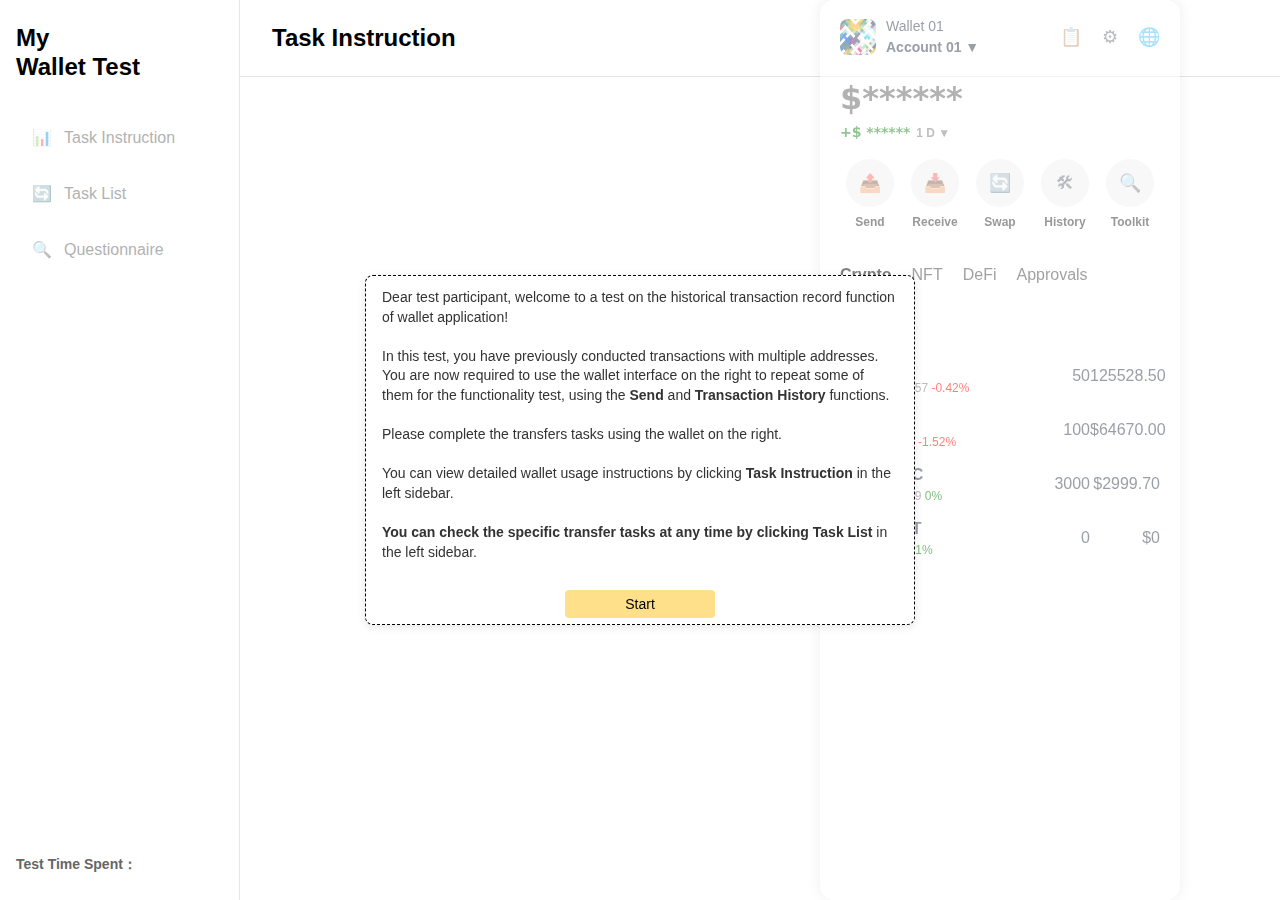
<file: index.html>
<!DOCTYPE html>
<html lang="en">
<head>
    <meta charset="UTF-8"/>
    <link rel="icon" type="image/svg+xml" href="/vite.svg"/>
    <meta name="viewport" content="width=device-width, initial-scale=1.0"/>
    <title>MetaMask Portfolio</title>
    <link rel="stylesheet" href="./src/style.css"/>
</head>
<body>
<div class="app">
    <!-- Sidebar -->
    <div class="sidebar">
        <div class="logo">
            <h1>My<br>Wallet Test</h1>
        </div>
        <nav class="nav-menu">
            <a href="#" class="nav-item" id="intro" onclick="showTaskIntro()">
                <span class="icon">📊</span>
                Task Instruction
            </a>
            <a href="#" class="nav-item" id="list" onclick="showTaskDetail()">
                <span class="icon">🔄</span>
                Task List
            </a>
            <a href="#" class="nav-item" id="questionnaire" onclick="showQuestionnaire()">
                <span class="icon">🔍</span>
                Questionnaire
            </a>
        </nav>
        <div class="terms">
            <a href="#" id="task_time">Test Time Spent：</a>
        </div>
    </div>

    <!-- Main Content -->
    <div class="main-content">
        <!-- Header -->
        <header class="header">
            <h1 id="totalpage_title">Task Instruction</h1>
        </header>

        <!-- Content -->
        <main class="content">
            <!-- task intro -->
            <div class="portfolio-section hidden" id="task_intro">

                <div class="portfolio-title">
                    <h2> Dear test participant, welcome! We are conducting a test on the historical transaction record
                        function
                        of wallet application.<br><br>
                        This test consists of <strong>10 transfer tasks</strong> and <strong>a post-test
                            questionnaire</strong>, and it will take approximately 25 minutes to complete.<br><br>
                        In this test, you have previously conducted transactions with multiple addresses. You are now
                        required to repeat some of them on the wallet page as part of the functionality test.
                        Please use the wallet interface on the right to complete the transfers. <strong>The specific
                            transfer tasks can be viewed at any time by clicking "Task List" in the left
                            sidebar.</strong><br><br>
                        The wallet interface on the right provides two functions: <strong>Send</strong><img
                                src="send-logo.png" alt="Send Icon"
                                style="width:32px; height:32px; margin-left:0px; vertical-align:middle;border-radius: 50%;">and
                        <strong>Transaction
                            History</strong><img src="history-logo.png" alt="Send Icon"
                                                 style="width:32px; height:32px; margin-left:0px; vertical-align:middle;border-radius: 50%;">.
                        Their usage as following video:<br>
                        <video width="470" height="260" controls style="margin-top:16px; border-radius:8px;">
                            <source src="intro_vedio.mp4" type="video/mp4">
                            Your browser does not support the video tag.
                        </video>
                        <br>
                        By clicking the <strong>Transaction History</strong> button, you can view the historical
                        transactions related to the tasks. You may click on any record to see detailed information. In
                        the detail window, <strong>clicking on an address</strong> allows you to easily
                        <strong>copy</strong> it.<br><br>
                        By clicking the <strong>Send</strong> button, you can input the recipient address, token type,
                        and amount required by the task, and then complete the task by clicking the
                        <strong>Confirm</strong> button on the transaction request page that appears.<br><br>
                        (Note: All account addresses and transaction records used in this test are fictional and only
                        for functionality testing purposes. Other wallet features are still under development.)
                    </h2>
                </div>
            </div>


            <div class="portfolio-section hidden" id="task_list">
                <div class="portfolio-title"><h2> There are 10 tasks in this test. Please complete them in order on the
                    wallet page on the right.</h2></div>
                <!-- Action Buttons -->
                <div class="task-grid">
                    <div class="task-btn" id="task1" onclick="showTask(1)">Task 1</div>
                    <div class="arrow">→</div>
                    <div class="task-btn" id="task2" onclick="showTask(2)">Task 2</div>
                    <div class="arrow">→</div>
                    <div class="task-btn" id="task3" onclick="showTask(3)">Task 3</div>

                    <!-- Row 2 (only last arrow) -->
                    <div></div>
                    <div></div>
                    <div></div>
                    <div></div>
                    <div class="arrow down">↓</div> <!-- only under 任务三 -->

                    <div class="task-btn" id="task6" onclick="showTask(5)">Task 5</div>
                    <div class="arrow">→</div>
                    <div class="task-btn" id="task5" onclick="showTask(6)">Task 6</div>
                    <div class="arrow">←</div>
                    <div class="task-btn" id="task4" onclick="showTask(4)">Task 4</div>

                    <div class="arrow down">↓</div>
                    <div></div>
                    <div></div>
                    <div></div>
                    <div></div>

                    <div class="task-btn" id="task7" onclick="showTask(7)">Task 7</div>
                    <div class="arrow">→</div>
                    <div class="task-btn" id="task8" onclick="showTask(8)">Task 8</div>
                    <div class="arrow">→</div>
                    <div class="task-btn" id="task9" onclick="showTask(9)">Task 9</div>

                    <div></div>
                    <div></div>
                    <div></div>
                    <div></div>
                    <div class="arrow down">↓</div>

                    <div></div>
                    <div></div>
                    <div></div>
                    <div></div>
                    <div class="task-btn" id="task10" onclick="showTask(9)">Task 10</div>
                </div>
            </div>

            <!-- task question -->
            <div class="portfolio-section hidden" id="task_question">
                <div class="portfolio-title">
                    <h2>Questionnaire  <br>(Tips: After submit the questionnaire, please send question4.txt download to your
                        local to our email: dz20330035@smail.nju.edu.cn )<br><br></h2>
                </div>

                <div class="questionnaire">
                    <div class="question" id="question1">
                        <label>1. Please input your Prolific ID?</label>
                        <textarea id="q1" rows="2" placeholder="Please enter your Prolific ID..."
                                  style="width: 100%; resize: vertical;"></textarea>
                    </div>

                    <label>2. How confident are you about sending all transaction to the correct address? (1 - Not confident at all, 5 - Very confident)</label>
                    <div class="radio-group">
                        <p class="radio-option"><input type="radio" name="q2" value="1"> 1</p>
                        <p class="radio-option"><input type="radio" name="q2" value="2"> 2</p>
                        <p class="radio-option"><input type="radio" name="q2" value="3"> 3</p>
                        <p class="radio-option"><input type="radio" name="q2" value="4"> 4</p>
                        <p class="radio-option"><input type="radio" name="q2" value="5"> 5</p>
                    </div>

                    <div class="question" id="question3">
                        <label>3. Which tasks did you find difficult?</label>
                        <textarea id="q3" rows="4" placeholder="Please enter your response..."
                                  style="width: 100%; resize: vertical;"></textarea>
                    </div>

                    <!-- 第4题 -->
                    <div class="question" id="question4">
                        <label>4. Did you notice any suspicious transactions in the transaction history during the test?</label>
                        <p><input type="radio" name="q4" value="yes"> Yes</p>
                        <p><input type="radio" name="q4" value="no"> No</p>
                    </div>

                    <!-- 第5题（默认隐藏） -->
                    <div class="question hidden" id="question5">
                        <label>5. Suspicious aspects in suspicious transactions:</label>
                        <div class="radio-group">
                            <p class="radio-option"><input type="checkbox" name="q5[]" value="1"> Incorrect address</p>
                            <p class="radio-option"><input type="checkbox" name="q5[]" value="2"> Incorrect token type</p>
                            <p class="radio-option"><input type="checkbox" name="q5[]" value="3"> Incorrect transfer direction</p>
                            <p class="radio-option"><input type="checkbox" name="q5[]" value="4"> Incorrect transfer amount</p>
                            <p class="radio-option"><input type="checkbox" name="q5[]" value="5"> Incorrect transaction time</p>
                            <p class="radio-option"><input type="checkbox" name="q5[]" value="6"> Don't remember</p>
                            <p class="radio-option"><input type="checkbox" name="q5[]" value="7"> Other issues</p>
                        </div>
                    </div>


                    <label>7. Which information or elements helped you decide which address to choose?</label><br>
                    <textarea id="q7" rows="4" placeholder="Please enter your response..."
                              style="width: 100%; resize: vertical;"></textarea>

                    <!-- 第8题 -->
                    <div class="question" id="question8">
                        <label>8. Did you compare the full address during this test?？</label>
                        <p><input type="radio" name="q8" value="0"> 0 times</p>
                        <p><input type="radio" name="q8" value="1-3"> 1–3 times</p>
                        <p><input type="radio" name="q8" value="4-6"> 4–6 times</p>
                        <p><input type="radio" name="q8" value="7-10"> 7–10 times</p>
                        <p><input type="radio" name="q8" value=">10"> More than 10 times</p>
                    </div>

                    <!-- 第9题（默认隐藏） -->
                    <div class="question hidden" id="question9">
                        <label>9. In what situations did you compare the full address?？</label>
                        <textarea id="q9" rows="4" placeholder="Please enter your response..."
                                  style="width: 100%; resize: vertical;"></textarea>
                    </div>

                    <label>10. How difficult for you to find the correct address in the transaction history? (1 - Very easy, 5 - Very difficult)</label>
                    <div class="radio-group">
                        <p class="radio-option"><input type="radio" name="q10" value="1"> 1</p>
                        <p class="radio-option"><input type="radio" name="q10" value="2"> 2</p>
                        <p class="radio-option"><input type="radio" name="q10" value="3"> 3</p>
                        <p class="radio-option"><input type="radio" name="q10" value="4"> 4</p>
                        <p class="radio-option"><input type="radio" name="q10" value="5"> 5</p>
                    </div>

                    <label>11. How long have you been using Web3 wallet applications (e.g., MetaMask, OKX Wallet, etc.)?</label>
                    <div class="radio-group">
                        <p class="radio-option"><input type="radio" name="q11" value="1"> Never used</p>
                        <p class="radio-option"><input type="radio" name="q11" value="2"> Used, but less than 1 year</p>
                        <p class="radio-option"><input type="radio" name="q11" value="3"> 1 to 3 years</p>
                        <p class="radio-option"><input type="radio" name="q11" value="4"> More than 3 years</p>
                    </div>

                    <label>12. Your age?</label>
                    <div class="radio-group">
                        <p class="radio-option"><input type="radio" name="q12" value="1"> Under 20</p>
                        <p class="radio-option"><input type="radio" name="q12" value="2"> 20–29</p>
                        <p class="radio-option"><input type="radio" name="q12" value="3"> 30–39</p>
                        <p class="radio-option"><input type="radio" name="q12" value="4"> 40–49</p>
                        <p class="radio-option"><input type="radio" name="q12" value="5"> 50 and above</p>
                    </div>

                    <label>13. Your work?</label>
                    <div class="radio-group">
                        <p class="radio-option"><input type="radio" name="q13" value="1"> web3-related</p>
                        <p class="radio-option"><input type="radio" name="q13" value="2"> Not Web3-related</p>
                    </div>

                    <label>14. Overall feedback: Do you have any suggestions or comments about the History and Send function?</label><br>
                    <textarea id="q14" rows="4" placeholder="Please enter your response..."
                              style="width: 100%; resize: vertical;"></textarea>
                </div>

                <div class="questionnaire-submit">
                    <button onclick="submitQuestionnaire()">Confirm Submission</button>
                </div>

            </div>

        </main>
    </div>
</div>

<!-- extension -->
<!-- 背景遮罩 -->
<div class="modal-overlay" id="portfolioOverlay"></div>

<!-- 弹窗内容 -->
<div class="portfolio-modal" id="portfolioModal">
    <div class="wallet-header">
        <div class="portfolio-header">
            <img src="user-avatar.png" class="user-avatar">
            <div class="wallet-names">
                <div class="account-name">Wallet 01</div>
                <div class="account-id">Account 01 ▼</div>
            </div>
        </div>
        <div class="header-icons">
            <span class="icon2">&#128203;</span>
            <span class="icon2">&#9881;</span>
            <span class="icon2">&#127760;</span>
        </div>
    </div>


    <div class="balance-total">
        <div class="usd-amount">$******</div>
        <div class="change-wrapper">
            <span class="usd-change">+$ ******</span>
            <span class="time-filter">1 D ▼</span>
        </div>
    </div>

    <div class="action-button-row">
        <div class="action-button" onclick="showSendModal()">
            <div class="action-circle">
                <span class="icon2">&#128228;</span>
            </div>
            <div class="action-label">Send</div>
        </div>

        <div class="action-button">
            <div class="action-circle">
                <span class="icon2">&#128229;</span>
            </div>
            <div class="action-label disabled">Receive</div>
        </div>

        <div class="action-button">
            <div class="action-circle">
                <span class="icon2">&#128260;</span>
            </div>
            <div class="action-label disabled">Swap</div>
        </div>

        <div class="action-button" onclick="showTxHistoryModal()">
            <div class="action-circle">
                <span class="icon2">&#128736;</span>
            </div>
            <div class="action-label">History</div>
        </div>

        <div class="action-button">
            <div class="action-circle">
                <span class="icon2">🔍</span>
            </div>
            <div class="action-label disabled">Toolkit</div>
        </div>
    </div>

    <div class="tab-bar">
        <span class="active">Crypto</span>
        <span>NFT</span>
        <span>DeFi</span>
        <span>Approvals</span>
    </div>

    <div class="asset-total">
        <span>Total assets</span>
        <span>$ * * * * * *</span>
    </div>

    <div class="portfolio-scrollable" id="portfolioScrollable">
        <div class="token-list">
            <div class="token-item">
                <img src="eth-logo1.png" class="token-icon">
                <div class="token-info">
                    <div class="token-name">ETH</div>
                    <div class="token-rate">$2510.57 <span class="price-change red">-0.42%</span></div>
                </div>
                <div class="token-amount">50</div>
                <div class="token-value">125528.50</div>
            </div>

            <div class="token-item">
                <img src="bnb-logo1.png" class="token-icon">
                <div class="token-info">
                    <div class="token-name">BNB</div>
                    <div class="token-rate">$646.7 <span class="price-change red">-1.52%</span></div>
                </div>
                <div class="token-amount">100</div>
                <div class="token-value">$64670.00</div>
            </div>

            <div class="token-item">
                <img src="usdc-logo1.png" class="token-icon">
                <div class="token-info">
                    <div class="token-name">USDC</div>
                    <div class="token-rate">$0.9999 <span class="price-change green">0%</span></div>
                </div>
                <div class="token-amount">3000</div>
                <div class="token-value">$2999.70</div>
            </div>

            <div class="token-item">
                <img src="usdt-logo1.png" class="token-icon">
                <div class="token-info">
                    <div class="token-name">USDT</div>
                    <div class="token-rate">$1 <span class="price-change green">-0.01%</span></div>
                </div>
                <div class="token-amount">0</div>
                <div class="token-value">$0</div>
            </div>

        </div>
    </div>
</div>


<div id="txHistoryModal" class="tx-history-modal">
    <div class="tx-history-header">
        <span class="back-button" onclick="closeTxHistoryModal()">←</span>
        <span class="tx-history-title">History</span>
    </div>
    <div class="tx-history-filters">
        <span>All networks ▼</span>
        <span>All types ▼</span>
        <span class="filter-icon">🔍</span>
    </div>
    <div class="tx-history-scrollable">
        <!-- 可滚动的交易记录列表 -->


        <!-- 06/22 -->
        <!-- fake -->
        <div class="tx-date">06/22/2025</div>
        <div class="tx-record"
             onclick="openTransactionDetailModal('0', '0x4e3ba4816a894f2b7317c9ec8919e4ce7e56ce76', '0xf181763259db994485283ab795448b937ece52d3', '0.001','BNB','receive', 'sus-from','06/22/2025, 16:48:21')">
            <img src="receive-logo.png" class="tx-token-icon">
            <div class="tx-info">
                <div>Receive</div>
                <div class="tx-address">From 0x4e3b...56ce76</div>
            </div>
            <div class="tx-amount positive">+0.001 BNB</div>
        </div>

        <div class="tx-record"
             onclick="openTransactionDetailModal('1', '0x254f2c16551f5960f2a6cbeeae713b320a66a83f', '0xf181763259db994485283ab795448b937ece52d3', '3','BNB','receive', 'sus-no','06/22/2025, 08:36:49')">
            <img src="receive-logo.png" class="tx-token-icon">
            <div class="tx-info">
                <div>Receive</div>
                <div class="tx-address">From 0x254f...66a83f</div>
            </div>
            <div class="tx-amount positive">+3 BNB</div>
        </div>

        <!-- 06/21 -->
        <div class="tx-date">06/21/2025</div>
        <div class="tx-record"
             onclick="openTransactionDetailModal('2', '0xf181763259db994485283ab795448b937ece52d3', '0x21ecb234881e607307266fbb2cfac4d6cfe0fe7c', '14.5','ETH','send', 'sus-no','06/21/2025, 13:21:36')">
            <img src="send2-logo.png" class="tx-token-icon">
            <div class="tx-info">
                <div>Send</div>
                <div class="tx-address">To 0x21ec...e0fe7c</div>
            </div>
            <div class="tx-amount positive">-14.5 ETH</div>
        </div>

        <div class="tx-record"
             onclick="openTransactionDetailModal('3', '0xf181763259db994485283ab795448b937ece52d3', '0x21ecb234881e607307266fbb2cfac4d6cfe0fe7c', '5','ETH','send', 'sus-no','06/21/2025, 13:18:27')">
            <img src="send2-logo.png" class="tx-token-icon">
            <div class="tx-info">
                <div>Send</div>
                <div class="tx-address">To 0x21ec...e0fe7c</div>
            </div>
            <div class="tx-amount positive">-5 ETH</div>
        </div>

        <div class="tx-record"
             onclick="openTransactionDetailModal('4', '0xf181763259db994485283ab795448b937ece52d3', '0x21ecb234881e607307266fbb2cfac4d6cfe0fe7c', '0.000001','ETH','send', 'sus-no','06/21/2025, 13:10:15')">
            <img src="send2-logo.png" class="tx-token-icon">
            <div class="tx-info">
                <div>Send</div>
                <div class="tx-address">To 0x21ec...e0fe7c</div>
            </div>
            <div class="tx-amount positive">-0.000001 ETH</div>
        </div>

        <div class="tx-record"
             onclick="openTransactionDetailModal('5', '0xf181763259db994485283ab795448b937ece52d3', '0x4e3ba91594ef274a383dfc0c5a58b4de7e56ce76', '5','BNB','send', 'sus-no','06/21/2025, 10:09:42')">
            <img src="send2-logo.png" class="tx-token-icon">
            <div class="tx-info">
                <div>Send</div>
                <div class="tx-address">To 0x4e3b...56ce76</div>
            </div>
            <div class="tx-amount positive">-5 BNB</div>
        </div>

        <!-- 06/20 -->
        <div class="tx-date">06/20/2025</div>
        <div class="tx-record"
             onclick="openTransactionDetailModal('6', '0x038de5da1a8999282dc526d39cc9eddfe1864c67', '0xf181763259db994485283ab795448b937ece52d3', '0.005', 'ETH','receive', 'sus-no','06/20/2025, 20:14:35')">
            <img src="receive-logo.png" class="tx-token-icon">
            <div class="tx-info">
                <div>Receive</div>
                <div class="tx-address">From 0x038d...864c67</div>
            </div>
            <div class="tx-amount positive">+0.005 ETH</div>
        </div>

        <div class="tx-record"
             onclick="openTransactionDetailModal('7', '0xf181763259db994485283ab795448b937ece52d3', '0x038de5da1a8999282dc526d39cc9eddfe1864c67', '2.15', 'ETH','send', 'sus-no','06/20/2025, 20:12:22')">
            <img src="send2-logo.png" class="tx-token-icon">
            <div class="tx-info">
                <div>Send</div>
                <div class="tx-address">To 0x038d...864c67</div>
            </div>
            <div class="tx-amount positive">-2.15 ETH</div>
        </div>

        <!-- 06/18 -->
        <div class="tx-date">06/18/2025</div>
        <div class="tx-record"
             onclick="openTransactionDetailModal('8', '0x64bdefec5f169f8fe305c7f6a3a662fbd7f91d26', '0xf181763259db994485283ab795448b937ece52d3', '3','ETH','receive', 'sus-no','06/18/2025, 22:15:27')">
            <img src="receive-logo.png" class="tx-token-icon">
            <div class="tx-info">
                <div>Receive</div>
                <div class="tx-address">From 0x64bd...f91d26</div>
            </div>
            <div class="tx-amount positive">+3 ETH</div>
        </div>

        <div class="tx-record"
             onclick="openTransactionDetailModal('9', '0x64bdefec5f169f8fe305c7f6a3a662fbd7f91d26', '0xf181763259db994485283ab795448b937ece52d3', '0.00002','ETH','receive', 'sus-no','06/18/2025, 18:34:18')">
            <img src="receive-logo.png" class="tx-token-icon">
            <div class="tx-info">
                <div>Receive</div>
                <div class="tx-address">From 0x64bd...f91d26</div>
            </div>
            <div class="tx-amount positive">+0.00002 ETH</div>
        </div>

        <!-- 06/17 -->
        <!-- fake -->
        <div class="tx-date">06/17/2025</div>
        <div class="tx-record"
             onclick="openTransactionDetailModal('10', '0xe52a775659b59a33f525b1c40e7c703796d40ab7', '0xf181763259db994485283ab795448b937ece52d3', '0.000021', 'USDC','receive', 'sus-from','06/17/2025, 16:24:51')">
            <img src="receive-logo.png" class="tx-token-icon">
            <div class="tx-info">
                <div>Receive</div>
                <div class="tx-address">From 0xe52a...d40ab7</div>
            </div>
            <div class="tx-amount positive">+0.000021 USDC</div>
        </div>

        <div class="tx-record"
             onclick="openTransactionDetailModal('11', '0xf181763259db994485283ab795448b937ece52d3', '0xe52a132e1d653e3afb17d9c75581efb1b3d40ab7', '5', 'USDC','send', 'sus-no','06/17/2025, 16:18:23')">
            <img src="send2-logo.png" class="tx-token-icon">
            <div class="tx-info">
                <div>Send</div>
                <div class="tx-address">To 0xe52a...d40ab7</div>
            </div>
            <div class="tx-amount positive">-5 USDC</div>
        </div>

        <div class="tx-record"
             onclick="openTransactionDetailModal('12', '0xf181763259db994485283ab795448b937ece52d3', '0xe52a132e1d653e3afb17d9c75581efb1b3d40ab7', '0.1', 'USDC','send', 'sus-no','06/17/2025, 15:27:23')">
            <img src="send2-logo.png" class="tx-token-icon">
            <div class="tx-info">
                <div>Send</div>
                <div class="tx-address">To 0xe52a...d40ab7</div>
            </div>
            <div class="tx-amount positive">-0.1 USDC</div>
        </div>

        <!-- 06/14 -->
        <div class="tx-date">06/14/2025</div>
        <!-- fake -->
        <div class="tx-record"
             onclick="openTransactionDetailModal('13', '0x061d7018174525be5198a8374e21bcff4b07c49b', '0xf181763259db994485283ab795448b937ece52d3', '0.1', 'USDC','receive', 'sus-from','06/14/2025, 09:34:52')">
            <img src="receive-logo.png" class="tx-token-icon">
            <div class="tx-info">
                <div>Receive</div>
                <div class="tx-address">From 0x061d...07c49b</div>
            </div>
            <div class="tx-amount positive">+0.1 USDC</div>
        </div>

        <div class="tx-record"
             onclick="openTransactionDetailModal('14', '0x061d7cb31ccf9429c1174d4f74171f025b07c49b', '0xf181763259db994485283ab795448b937ece52d3', '0.1', 'USDC','receive', 'sus-no','06/14/2025, 09:21:33')">
            <img src="receive-logo.png" class="tx-token-icon">
            <div class="tx-info">
                <div>Receive</div>
                <div class="tx-address">From 0x061d...07c49b</div>
            </div>
            <div class="tx-amount positive">+0.1 USDC</div>
        </div>

        <!-- 06/13 -->
        <div class="tx-date">06/13/2025</div>
        <!-- fake -->
        <div class="tx-record"
             onclick="openTransactionDetailModal('15', '0x5e8ced668b63452fa227be40439d07c831980e8d', '0xf181763259db994485283ab795448b937ece52d3', '0.01', 'USDC','receive', 'sus-from','06/13/2025, 14:22:59')">
            <img src="receive-logo.png" class="tx-token-icon">
            <div class="tx-info">
                <div>Receive</div>
                <div class="tx-address">From 0x5e8c...980e8d</div>
            </div>
            <div class="tx-amount positive">+0.01 USDC</div>
        </div>

        <div class="tx-record"
             onclick="openTransactionDetailModal('16', '0x681d51dd1bfe89efed93117937e5c7c27ad804dc', '0xf181763259db994485283ab795448b937ece52d3', '0.5','USDC','receive', 'sus-no','06/13/2025, 11:59:24')">
            <img src="receive-logo.png" class="tx-token-icon">
            <div class="tx-info">
                <div>Receive</div>
                <div class="tx-address">From 0x681d...d804dc</div>
            </div>
            <div class="tx-amount">+0.5 USDC</div>
        </div>

        <div class="tx-record"
             onclick="openTransactionDetailModal('17', '0xf181763259db994485283ab795448b937ece52d3', '0x681d51dd1bfe89efed93117937e5c7c27ad804dc', '5.2','USDC','send', 'sus-no','06/13/2025, 11:56:59')">
            <img src="send2-logo.png" class="tx-token-icon">
            <div class="tx-info">
                <div>Send</div>
                <div class="tx-address">To 0x681d...d804dc</div>
            </div>
            <div class="tx-amount">-5.2 USDC</div>
        </div>

        <div class="tx-record"
             onclick="openTransactionDetailModal('18', '0xf181763259db994485283ab795448b937ece52d3', '0x681d51dd1bfe89efed93117937e5c7c27ad804dc', '0.05','USDC','send', 'sus-no','06/13/2025, 10:27:43')">
            <img src="send2-logo.png" class="tx-token-icon">
            <div class="tx-info">
                <div>Send</div>
                <div class="tx-address">To 0x681d...d804dc</div>
            </div>
            <div class="tx-amount positive">-0.005 USDC</div>
        </div>

        <div class="tx-record"
             onclick="openTransactionDetailModal('19', '0xf181763259db994485283ab795448b937ece52d3', '0x5e8ce3a7f20a473a9af182ce15db0d9ed1980e8d', '10', 'ETH','send', 'sus-no','06/13/2025, 09:42:51')">
            <img src="send2-logo.png" class="tx-token-icon">
            <div class="tx-info">
                <div>Send</div>
                <div class="tx-address">To 0x5e8c...980e8d</div>
            </div>
            <div class="tx-amount positive">-10 ETH</div>
        </div>

        <!-- 06/12 -->
        <div class="tx-date">06/12/2025</div>
        <div class="tx-record"
             onclick="openTransactionDetailModal('20', '0x64bdefec5f169f8fe305c7f6a3a662fbd7f91d26', '0xf181763259db994485283ab795448b937ece52d3', '0.00001','ETH','receive', 'sus-no','06/12/2025, 18:48:32')">
            <img src="receive-logo.png" class="tx-token-icon">
            <div class="tx-info">
                <div>Receive</div>
                <div class="tx-address">From 0x64bd...f91d26</div>
            </div>
            <div class="tx-amount positive">+0.00001 ETH</div>
        </div>

        <div class="tx-record"
             onclick="openTransactionDetailModal('21', '0xf181763259db994485283ab795448b937ece52d3', '0x64bdefec5f169f8fe305c7f6a3a662fbd7f91d26', '0.0002','ETH','send', 'sus-no','06/12/2025, 18:33:49')">
            <img src="send2-logo.png" class="tx-token-icon">
            <div class="tx-info">
                <div>Send</div>
                <div class="tx-address">To 0x64bd...f91d26</div>
            </div>
            <div class="tx-amount positive">-0.0002 ETH</div>
        </div>

        <div class="tx-record"
             onclick="openTransactionDetailModal('22', '0xa92afFA8e08c87dB8B46123c893737D4492152da', '0xf181763259db994485283ab795448b937ece52d3', '0.002', 'ETH','receive', 'sus-no','06/12/2025, 18:29:26')">
            <img src="receive-logo.png" class="tx-token-icon">
            <div class="tx-info">
                <div>Receive</div>
                <div class="tx-address">From 0xa92af...2152da</div>
            </div>
            <div class="tx-amount positive">+0.002 ETH</div>
        </div>

        <!-- 06/11 -->
        <div class="tx-date">06/11/2025</div>
        <!-- fake -->
        <div class="tx-record"
             onclick="openTransactionDetailModal('23', '0x3de9558d23715d5d4381738e0106060d5e9a384e', '0xf181763259db994485283ab795448b937ece52d3', '0.00001', 'ETH','receive', 'sus-from','06/11/2025, 20:19:08')">
            <img src="receive-logo.png" class="tx-token-icon">
            <div class="tx-info">
                <div>Receive</div>
                <div class="tx-address">From 0x3de9...9a384e</div>
            </div>
            <div class="tx-amount positive">+0.00001 ETH</div>
        </div>

        <!-- fake -->
        <div class="tx-record"
             onclick="openTransactionDetailModal('24', '0x3de9558d23715d5d4381738e0106060d5e9a384e', '0xf181763259db994485283ab795448b937ece52d3', '0.0000021', 'ETH','receive', 'sus-from','06/11/2025, 20:13:58')">
            <img src="receive-logo.png" class="tx-token-icon">
            <div class="tx-info">
                <div>Receive</div>
                <div class="tx-address">From 0x3de9...9a384e</div>
            </div>
            <div class="tx-amount positive">+0.0000021 ETH</div>
        </div>

        <!-- fake -->
        <div class="tx-record"
             onclick="openTransactionDetailModal('25', '0x3de9558d23715d5d4381738e0106060d5e9a384e', '0xf181763259db994485283ab795448b937ece52d3', '0.000014', 'ETH','receive', 'sus-from','06/11/2025, 20:09:49')">
            <img src="receive-logo.png" class="tx-token-icon">
            <div class="tx-info">
                <div>Receive</div>
                <div class="tx-address">From 0x3de9...9a384e</div>
            </div>
            <div class="tx-amount positive">+0.000014 ETH</div>
        </div>

        <!-- fake -->
        <div class="tx-record"
             onclick="openTransactionDetailModal('26', '0x3de9558d23715d5d4381738e0106060d5e9a384e', '0xf181763259db994485283ab795448b937ece52d3', '0.00001', 'ETH','receive', 'sus-from','06/11/2025, 20:07:13')">
            <img src="receive-logo.png" class="tx-token-icon">
            <div class="tx-info">
                <div>Receive</div>
                <div class="tx-address">From 0x3de9...9a384e</div>
            </div>
            <div class="tx-amount positive">+0.00001 ETH</div>
        </div>

        <div class="tx-record"
             onclick="openTransactionDetailModal('27', '0xf181763259db994485283ab795448b937ece52d3', '0x3de969410e056e3f3b1ddd26e800da7c019a384e', '0.01', 'ETH','send', 'sus-no','06/11/2025, 20:03:48')">
            <img src="send2-logo.png" class="tx-token-icon">
            <div class="tx-info">
                <div>Send</div>
                <div class="tx-address">To 0x3de9...9a384e</div>
            </div>
            <div class="tx-amount positive">-0.01 ETH</div>
        </div>

        <!-- 06/08 -->
        <div class="tx-date">06/08/2025</div>
        <!-- fake -->
        <div class="tx-record"
             onclick="openTransactionDetailModal('28', '0xef8b3f103601d0b40f85423067a8b462f40ec372', '0xf181763259db994485283ab795448b937ece52d3', '0.1', 'USDC','receive', 'sus-from','06/08/2025, 10:55:31')">
            <img src="receive-logo.png" class="tx-token-icon">
            <div class="tx-info">
                <div>Receive</div>
                <div class="tx-address">From 0xef8b...0ec372</div>
            </div>
            <div class="tx-amount positive">+0.1 USDC</div>
        </div>

        <div class="tx-record"
             onclick="openTransactionDetailModal('29', '0xf181763259db994485283ab795448b937ece52d3', '0xef8b47d5b94638f48848ff4f8b2987b1340ec372', '0.1', 'USDC','send', 'sus-no','06/08/2025, 10:43:18')">
            <img src="send2-logo.png" class="tx-token-icon">
            <div class="tx-info">
                <div>Send</div>
                <div class="tx-address">To 0xef8b...0ec372</div>
            </div>
            <div class="tx-amount positive">-0.1 USDC</div>
        </div>

        <!-- 06/07 -->
        <div class="tx-date">06/07/2025</div>
        <!-- fake -->
        <div class="tx-record"
             onclick="openTransactionDetailModal('30', '0xf181763259db994485283ab795448b937ece52d3', '0x66e0bcf0a1f09fd25e77aed2ea3d2bd5437ec7ca', '0','USDC','send', 'sus-to','06/07/2025, 14:28:52')">
            <img src="send2-logo.png" class="tx-token-icon">
            <div class="tx-info">
                <div>Send</div>
                <div class="tx-address">To 0x66e0...7ec7ca</div>
            </div>
            <div class="tx-amount positive">-0 BNB</div>
        </div>

        <div class="tx-record"
             onclick="openTransactionDetailModal('31', '0xf181763259db994485283ab795448b937ece52d3', '0x66e0b66d9e7f44e99bec3090619e87f7f37ec7ca', '13.5','USDC','send', 'sus-no','06/07/2025, 14:11:46')">
            <img src="send2-logo.png" class="tx-token-icon">
            <div class="tx-info">
                <div>Send</div>
                <div class="tx-address">To 0x66e0...7ec7ca</div>
            </div>
            <div class="tx-amount positive">-238 USDC</div>
        </div>

        <div class="tx-record"
             onclick="openTransactionDetailModal('32', '0xf181763259db994485283ab795448b937ece52d3', '0x66e0b66d9e7f44e99bec3090619e87f7f37ec7ca', '0.0001','USDC','send', 'sus-no','06/07/2025, 14:06:11')">
            <img src="send2-logo.png" class="tx-token-icon">
            <div class="tx-info">
                <div>Send</div>
                <div class="tx-address">To 0x66e0...7ec7ca</div>
            </div>
            <div class="tx-amount positive">-0.0001 USDC</div>
        </div>

        <!-- 06/03 -->
        <div class="tx-date">06/03/2025</div>
        <div class="tx-record"
             onclick="openTransactionDetailModal('33', '0xf181763259db994485283ab795448b937ece52d3', '0x3a496818dc6e229695a851d7284594dd1ba0ff1a', '0.6','ETH','send', 'sus-no','06/03/2025, 09:47:22')">
            <img src="send2-logo.png" class="tx-token-icon">
            <div class="tx-info">
                <div>Send</div>
                <div class="tx-address">To 0x3a49...a0ff1a</div>
            </div>
            <div class="tx-amount positive">-0.6 ETH</div>
        </div>

        <div class="tx-record"
             onclick="openTransactionDetailModal('34', '0xf181763259db994485283ab795448b937ece52d3', '0x3a496818dc6e229695a851d7284594dd1ba0ff1a', '0.0002','ETH','send', 'sus-no','06/03/2025, 09:11:37')">
            <img src="send2-logo.png" class="tx-token-icon">
            <div class="tx-info">
                <div>Send</div>
                <div class="tx-address">To 0x3a49...a0ff1a</div>
            </div>
            <div class="tx-amount positive">-0.0002 ETH</div>
        </div>

        <!-- 06/02 -->
        <div class="tx-date">06/02/2025</div>
        <div class="tx-record"
             onclick="openTransactionDetailModal('35', '0xf181763259db994485283ab795448b937ece52d3', '0xa92afFA8e08c87dB8B46123c893737D4492152da', '10', 'USDC','send', 'sus-no','06/02/2025, 19:43:29')">
            <img src="send2-logo.png" class="tx-token-icon">
            <div class="tx-info">
                <div>Send</div>
                <div class="tx-address">To 0xa92af...2152da</div>
            </div>
            <div class="tx-amount positive">-10 USDC</div>
        </div>

        <div class="tx-record"
             onclick="openTransactionDetailModal('36', '0xf181763259db994485283ab795448b937ece52d3', '0xef8b47d5b94638f48848ff4f8b2987b1340ec372', '0.1', 'USDC','send', 'sus-no','06/02/2025, 16:31:51')">
            <img src="send2-logo.png" class="tx-token-icon">
            <div class="tx-info">
                <div>Send</div>
                <div class="tx-address">To 0xef8b...0ec372</div>
            </div>
            <div class="tx-amount positive">-456.7 USDC</div>
        </div>

        <div class="tx-record"
             onclick="openTransactionDetailModal('37', '0x93c54c6e287be3c2fc7b4d461661b7d734ca6a28', '0xf181763259db994485283ab795448b937ece52d3', '0.1', 'USDC','receive', 'sus-no','06/02/2025, 11:16:42')">
            <img src="receive-logo.png" class="tx-token-icon">
            <div class="tx-info">
                <div>Receive</div>
                <div class="tx-address">From 0x93c5...ca6a28</div>
            </div>
            <div class="tx-amount positive">+30.5 USDC</div>
        </div>


    </div>
</div>

<div id="transactionDetailModal" class="transaction-modal">
    <div class="transaction-detail-modal">
        <!-- 状态 -->
        <div class="tx-status-box">
            <div class="tx-center-wrapper">
                <div class="tx-status-left">
                    <span class="circle-check">✔</span>
                    <span class="tx-status-text">Completed</span>
                </div>
            </div>
            <span class="close-btn" onclick="closeTransactionDetailModal()">×</span>
        </div>

        <!-- 金额展示 -->
        <div class="tx-amount-main">
            <img src="bnb-logo1.png" class="tx-token-icon2" id="trans_detail_logo"/>
            <span class="tx-amount-value" id="trans_detail_value">- 0.000001 BNB</span>
        </div>

        <!-- 地址 From / To -->
        <div class="tx-detail-address">
            <div class="tx-label3">From</div>
            <div class="tx-value copy-wrapper">
                <span id="txSender" class="copy-address" history_id="0"
                      data-full-address="0xF181763259db994485283AB795448B937Ece52D3"
                      similar-address="0xF181763259db994485283AB795448B937Ece52D3" suspicious="0" title="Click to Copy"
                      onclick="copyFullAddress(this)">0x...</span>
            </div>
            <div class="tx-subtext hidden" id="subtext_from">Wallet 01 - Account 01</div>

            <div class="tx-label3">To</div>
            <div class="tx-value copy-wrapper">
                <span id="txReceiver" class="copy-address" history_id="0"
                      data-full-address="0xF181763259db994485283AB795448B937Ece52D3"
                      similar-address="0xF181763259db994485283AB795448B937Ece52D3" suspicious="0"
                      onclick="copyFullAddress(this)"
                      title="Click to Copy">0x...</span>
            </div>
            <div class="tx-subtext hidden" id="subtext_to">Wallet 01 - Account 01</div>
        </div>

        <!-- 交易详情 -->
        <div class="tx-detail-rows">
            <div class="tx-detail-row"><span>Time</span><span id="trans_time">07/03/2025, 00:48:21</span></div>
            <div class="tx-detail-row"><span>Type</span><span id="receive_or_send">Send</span></div>
            <div class="tx-detail-row"><span>Network fee (refund)</span><span id="network_fee">0 BNB (--)</span></div>
            <div class="tx-detail-row"><span>Network</span><span id="network_type">BNB Chain</span></div>
            <div class="tx-detail-row"><span>Txhash</span><span>0xcf9d...5c35</span></div>
            <div class="tx-detail-row"><span>Block confirmation</span><span>911789</span></div>
        </div>

    </div>
</div>

<div id="copyToast" class="copy-toast">Copied successfully!</div>
<div id="copyClean" class="copy-toast">Clipboard has been cleared</div>
<div id="sendOk" class="copy-toast">Transaction Send!</div>

<!-- Transfer Input -->
<!-- Modal Overlay -->
<div id="sendOverlay" class="input-overlay"></div>

<!-- Select crypto Modal -->
<div id="SelectCryptoModal" class="send-modal">
    <div class="tx-history-header">
        <span class="back-button" onclick="closeSelectCryptoModal()">←</span>
        <span class="tx-history-title">Select crypto</span>
    </div>
    <!-- Search bar -->
    <div class="crypto-search-bar">
        <input type="text" placeholder="🔍 Search crypto" disabled/>
    </div>

    <!-- Token List -->
    <div class="token-list2">
        <div class="token-item2" onclick="select_eth()">
            <img src="eth-logo1.png" class="token-icon3"/>
            <div class="token-info2">
                <div class="token-name-row">
                    <span class="token-name">ETH</span>
                    <span class="token-balance">50</span>
                </div>
                <div class="token-sub-row">
                    <span class="token-network">Ethereum</span>
                    <span class="token-fiat">$125528.50</span>
                </div>
            </div>
        </div>

        <div class="token-item2" onclick="select_bnb()">
            <img src="bnb-logo1.png" class="token-icon3"/>
            <div class="token-info2">
                <div class="token-name-row">
                    <span class="token-name">BNB</span>
                    <span class="token-balance">100</span>
                </div>
                <div class="token-sub-row">
                    <span class="token-network">BNB Chain</span>
                    <span class="token-fiat">$64670.00</span>
                </div>
            </div>
        </div>

        <div class="token-item2" onclick="select_usdc()">
            <img src="usdc-logo1.png" class="token-icon3"/>
            <div class="token-info2">
                <div class="token-name-row">
                    <div class="token-info4">
                        <span class="token-name">USDC</span>
                        <span class="network-tag">Ethereum</span>
                    </div>
                    <span class="token-balance">3000</span>
                </div>
                <div class="token-sub-row">
                    <span class="token-network">USD coin</span>
                    <span class="token-fiat">$2999.70</span>
                </div>
            </div>
        </div>
    </div>
</div>

<!-- Send to Modal -->
<div id="SendtoModal" class="send-modal">
    <div class="tx-history-header">
        <span class="back-button" onclick="closeSendtoModal()">←</span>
        <span class="tx-history-title">Send to</span>
    </div>
    <!-- Search bar -->
    <div class="address_input-bar">
        <input type="text" placeholder=" Enter wallet address" id="address_input"/>
        <!--<textarea placeholder="Enter wallet address" id="address_input" rows="1"></textarea>-->
    </div>

    <!-- 地址簿下拉 -->
    <div class="address-book-toggle">
        <span>Address book</span>
    </div>

    <!-- 底部按钮 -->
    <button class="next-btn" onclick="triggerSendAmount()">Send</button>
</div>

<!-- Send Amount Modal -->
<div id="SendAmountModal" class="send-modal">
    <div class="tx-history-header">
        <span class="back-button" onclick="closeSendAmountModal()">←</span>
        <span class="tx-history-title">Send</span>
    </div>

    <!-- 输入金额 -->
    <div class="amount-input-container">
        <input type="number" class="amount-input" id="amountInput" placeholder="0.00"/>
        <div class="amount-unit" id="sendamount_token">BNB</div>
    </div>

    <!-- 余额卡片 -->
    <div class="balance-card">
        <img src="bnb-logo1.png" class="balance-icon" id="send_amount_logo"/>
        <div class="balance-text">
            <div class="balance-label">Balance</div>
            <div class="balance-amount2" id="send_amount_all">****** BNB</div>
        </div>
    </div>
    <!-- 底部按钮 -->
    <button class="open-confirm-btn" onclick="triggerConfirm()">Confirm</button>

</div>

<!-- Confirm Page -->
<div id="sendConfirmOverlay" class="send-overlay"></div>

<div id="sendConfirmModal" class="send-confirm-modal">
    <!-- 主体内容 -->
    <div class="send-confirm-body">
        <!-- Token Section：绿色箭头 + Send + 金额 -->
        <div class="token-section">
            <img src="bnb-logo1.png" class="inline-icon2" id="confirmpage-title"/>
            <div class="send_confirm">Send</div>
            <div class="amount" id="confirm_amount">0.000001</div>
            <div class="token-symbol" id="confirm_token">BNB</div>
        </div>
    </div>

    <!-- 网络费 Section -->
    <div class="fee-section">
        <div class="fee-label" id="confirm_network">Est BNB Chain network fee</div>
        <div class="fee-row">
            <img src="bnb-logo1.png" class="inline-icon" id="confirm_feetoken"/>
            <span>Average</span> |
            <span id="confirm_avefee"><0.00001 BNB ($******)</span>
        </div>
        <div class="fee-label" id="confirm_maxfee">Maximum <0.00001 BNB ($******)</div>
    </div>

    <!-- 地址信息 -->
    <div class="tx-column top">
        <div class="from">From</div>
        <div class="pill">0xf181763259db994485283ab795448b937ece52d3</div>
        <div class="pill-wallet">Wallet 01 - Account 01</div>
    </div>

    <div class="tx-column bottom">
        <div class="to">To</div>
        <div class="pill" full-to-add="0x..." id="confirmReceiver">0x...</div>
    </div>

    <div class="tx-column bottom">
        <div class="to">HEX data(optional)</div>
    </div>

    <!-- 底部按钮 -->
    <div class="send-confirm-footer">
        <button class="cancel-btn4" onclick="ConfirmNo()">Cancels</button>
        <button class="confirm-btn4" onclick="SendConfirm()">Confirms</button>
    </div>
</div>


<div id="copyWarningModal" class="copy-warning-modal">
    <div class="warning-box">
        <div class="warning-text">
            <span class="warning-icon">⚠</span>
            You’re about to copy a phishing address. Are you sure this is the correct one?
        </div>
        <div class="warning-actions">
            <button class="return-btn" onclick="handleReturn()">Return to Check</button>
            <button class="confirm-btn3" onclick="handleConfirm()">Yes, I've checked</button>
        </div>
    </div>
</div>

<div id="copyWarningModal2" class="copy-warning-modal2">
    <div class="warning-box">
        <div class="warning-text">
            <span class="warning-icon">⚠</span>
            The recipient address is detected a phishing address. Are you sure this
            is the correct one?
        </div>
        <div class="warning-actions">
            <button class="return-btn" onclick="handleReturn2()">Return to Check</button>
            <button class="confirm-btn3" onclick="handleConfirm2()">Yes, I've checked</button>
        </div>
    </div>
</div>

<div id="PageIn" class="Page-Into">
    <div class="task-box">
        <div class="task-text" id="tasktextin">
            Dear test participant, welcome to a test on the historical transaction record function of
            wallet application!<br><br>
            In this test, you have previously conducted transactions with multiple addresses. You are now required to
            use the wallet interface on the right to repeat some of them for the functionality test,
            using the <strong>Send</strong> and <strong>Transaction History</strong> functions.<br><br>
            Please complete the transfers tasks using the wallet on the right.<br><br>
            You can view detailed wallet usage instructions by clicking <strong>Task Instruction</strong> in the left
            sidebar.<br><br>
            <strong>You can check the specific transfer tasks at any time by clicking Task List</strong> in the left
            sidebar.<br><br>
        </div>
        <div class="task-actions">
            <button class="task-start" onclick="start()">Start</button>
        </div>
    </div>
</div>

<div id="task_Detail" class="Page-Into2">
    <div class="task-box2">
        <div class="task-text2" id="taskdetail">
            Task 1：<br><br> You have previously transacted with account <span id="text_address" onmouseover="startHover()" onmouseout="endHover()"
                                    title="0xa92afFA8e08c87dB8B46123c893737D4492152da">0xa92af...2152da</span> (hover over the address can view its full address), <br><br>Please send<strong>
            0.5 USDC</strong> to this address again.<br><br>
            (This can be viewed again by clicking task in the "Task List".)
        </div>
        <div class="task-actions2">
            <button class="task-start2" onclick="start_task()">Start</button>
        </div>
    </div>
</div>


<script src="trans_detail.js"></script>

<script type="module" src="/src/main.ts"></script>
</body>
</html>
</file>
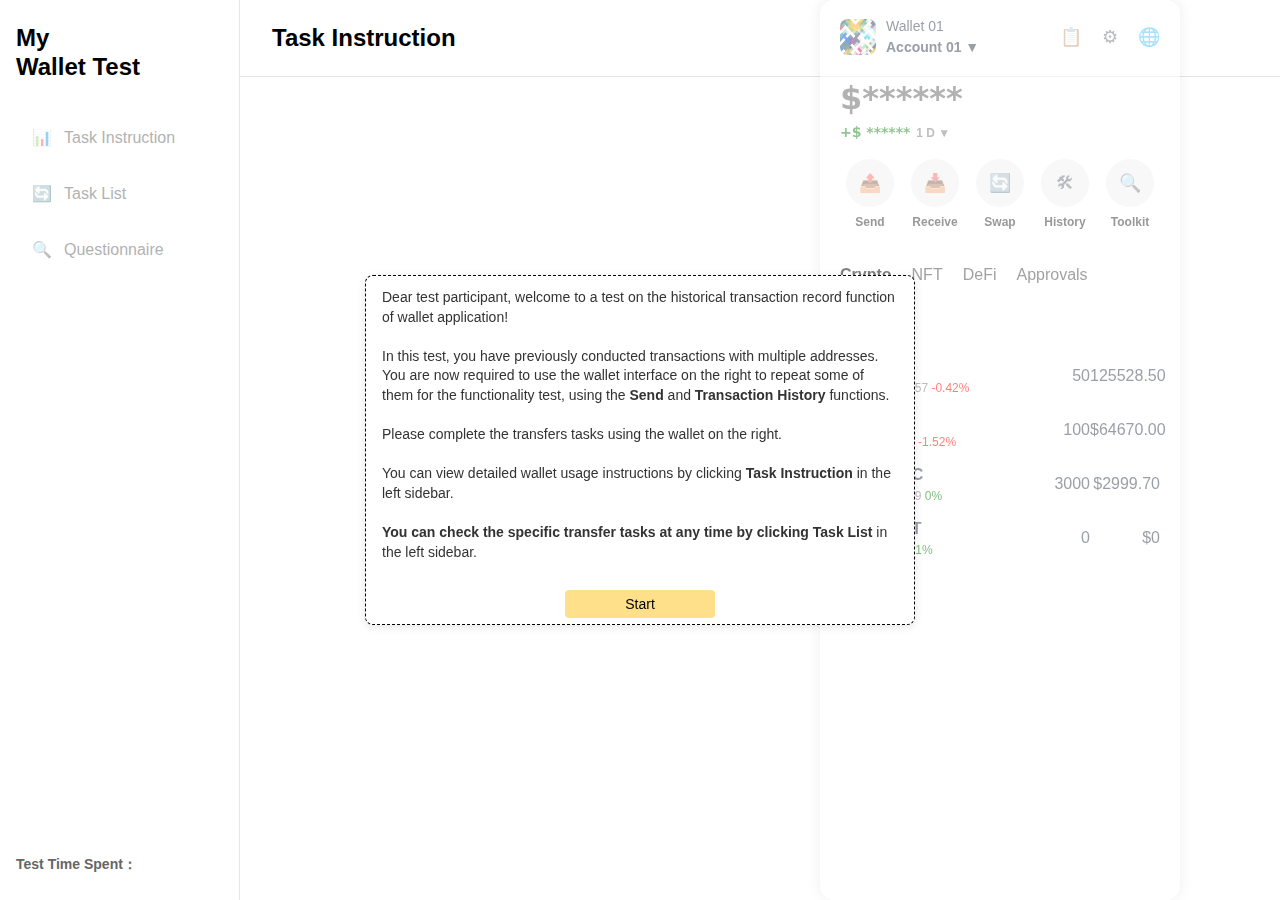
<file: address.html>
<!DOCTYPE html>
<html lang="en">
<head>
    <meta charset="UTF-8"/>
    <link rel="icon" type="image/svg+xml" href="/vite.svg"/>
    <meta name="viewport" content="width=device-width, initial-scale=1.0"/>
    <title>MetaMask Portfolio</title>
    <link rel="stylesheet" href="./src/style.css"/>
</head>
<body>
<div class="app">
    <!-- Sidebar -->
    <div class="sidebar">
        <div class="logo">
            <h1>My<br>Wallet Test</h1>
        </div>
        <nav class="nav-menu">
            <a href="#" class="nav-item" id="intro" onclick="showTaskIntro()">
                <span class="icon">📊</span>
                Task Instruction
            </a>
            <a href="#" class="nav-item" id="list" onclick="showTaskDetail()">
                <span class="icon">🔄</span>
                Task List
            </a>
            <a href="#" class="nav-item" id="questionnaire" onclick="showQuestionnaire()">
                <span class="icon">🔍</span>
                Questionnaire
            </a>
        </nav>
        <div class="terms">
            <a href="#" id="task_time">Test Time Spent：</a>
        </div>
    </div>

    <!-- Main Content -->
    <div class="main-content">
        <!-- Header -->
        <header class="header">
            <h1 id="totalpage_title">Task Instruction</h1>
        </header>

        <!-- Content -->
        <main class="content">
            <!-- task intro -->
            <div class="portfolio-section hidden" id="task_intro">

                <div class="portfolio-title">
                    <h2> Dear test participant, welcome! We are conducting a test on the historical transaction record
                        function
                        of wallet application.<br><br>
                        This test consists of <strong>10 transfer tasks</strong> and <strong>a post-test
                            questionnaire</strong>, and it will take approximately 25 minutes to complete.<br><br>
                        In this test, you have previously conducted transactions with multiple addresses. You are now
                        required to repeat some of them on the wallet page as part of the functionality test.
                        Please use the wallet interface on the right to complete the transfers. <strong>The specific
                            transfer tasks can be viewed at any time by clicking "Task List" in the left
                            sidebar.</strong><br><br>
                        The wallet interface on the right provides two functions: <strong>Send</strong><img
                                src="send-logo.png" alt="Send Icon"
                                style="width:32px; height:32px; margin-left:0px; vertical-align:middle;border-radius: 50%;">and
                        <strong>Transaction
                            History</strong><img src="history-logo.png" alt="Send Icon"
                                                 style="width:32px; height:32px; margin-left:0px; vertical-align:middle;border-radius: 50%;">.
                        Their usage as following video:<br>
                        <video width="470" height="260" controls style="margin-top:16px; border-radius:8px;">
                            <source src="intro_vedio.mp4" type="video/mp4">
                            Your browser does not support the video tag.
                        </video>
                        <br>
                        By clicking the <strong>Transaction History</strong> button, you can view the historical
                        transactions related to the tasks. You may click on any record to see detailed information. In
                        the detail window, <strong>clicking on an address</strong> allows you to easily
                        <strong>copy</strong> it.<br><br>
                        By clicking the <strong>Send</strong> button, you can input the recipient address, token type,
                        and amount required by the task, and then complete the task by clicking the
                        <strong>Confirm</strong> button on the transaction request page that appears.<br><br>
                        (Note: All account addresses and transaction records used in this test are fictional and only
                        for functionality testing purposes. Other wallet features are still under development.)
                    </h2>
                </div>
            </div>


            <div class="portfolio-section hidden" id="task_list">
                <div class="portfolio-title"><h2> There are 10 tasks in this test. Please complete them in order on the
                    wallet page on the right.</h2></div>
                <!-- Action Buttons -->
                <div class="task-grid">
                    <div class="task-btn" id="task1" onclick="showTask(1)">Task 1</div>
                    <div class="arrow">→</div>
                    <div class="task-btn" id="task2" onclick="showTask(2)">Task 2</div>
                    <div class="arrow">→</div>
                    <div class="task-btn" id="task3" onclick="showTask(3)">Task 3</div>

                    <!-- Row 2 (only last arrow) -->
                    <div></div>
                    <div></div>
                    <div></div>
                    <div></div>
                    <div class="arrow down">↓</div> <!-- only under 任务三 -->

                    <div class="task-btn" id="task6" onclick="showTask(5)">Task 5</div>
                    <div class="arrow">→</div>
                    <div class="task-btn" id="task5" onclick="showTask(6)">Task 6</div>
                    <div class="arrow">←</div>
                    <div class="task-btn" id="task4" onclick="showTask(4)">Task 4</div>

                    <div class="arrow down">↓</div>
                    <div></div>
                    <div></div>
                    <div></div>
                    <div></div>

                    <div class="task-btn" id="task7" onclick="showTask(7)">Task 7</div>
                    <div class="arrow">→</div>
                    <div class="task-btn" id="task8" onclick="showTask(8)">Task 8</div>
                    <div class="arrow">→</div>
                    <div class="task-btn" id="task9" onclick="showTask(9)">Task 9</div>

                    <div></div>
                    <div></div>
                    <div></div>
                    <div></div>
                    <div class="arrow down">↓</div>

                    <div></div>
                    <div></div>
                    <div></div>
                    <div></div>
                    <div class="task-btn" id="task10" onclick="showTask(9)">Task 10</div>
                </div>
            </div>

            <!-- task question -->
            <div class="portfolio-section hidden" id="task_question">
                <div class="portfolio-title">
                    <h2>Questionnaire<br><br></h2>
                </div>

                <div class="questionnaire">
                    <div class="question" id="question1">
                        <label>1. Please input your Prolific ID?</label>
                        <textarea id="q1" rows="2" placeholder="Please enter your Prolific ID..."
                                  style="width: 100%; resize: vertical;"></textarea>
                    </div>

                    <label>2. How confident are you about sending all transaction to the correct address? (1 - Not confident at all, 5 - Very confident)</label>
                    <div class="radio-group">
                        <p class="radio-option"><input type="radio" name="q2" value="1"> 1</p>
                        <p class="radio-option"><input type="radio" name="q2" value="2"> 2</p>
                        <p class="radio-option"><input type="radio" name="q2" value="3"> 3</p>
                        <p class="radio-option"><input type="radio" name="q2" value="4"> 4</p>
                        <p class="radio-option"><input type="radio" name="q2" value="5"> 5</p>
                    </div>

                    <div class="question" id="question3">
                        <label>3. Which tasks did you find difficult?</label>
                        <textarea id="q3" rows="4" placeholder="Please enter your response..."
                                  style="width: 100%; resize: vertical;"></textarea>
                    </div>

                    <!-- 第4题 -->
                    <div class="question" id="question4">
                        <label>4. Did you notice any suspicious transactions in the transaction history during the test?</label>
                        <p><input type="radio" name="q4" value="yes"> Yes</p>
                        <p><input type="radio" name="q4" value="no"> No</p>
                    </div>

                    <!-- 第5题（默认隐藏） -->
                    <div class="question hidden" id="question5">
                        <label>5. Suspicious aspects in suspicious transactions:</label>
                        <div class="radio-group">
                            <p class="radio-option"><input type="checkbox" name="q5[]" value="1"> Incorrect address</p>
                            <p class="radio-option"><input type="checkbox" name="q5[]" value="2"> Incorrect token type</p>
                            <p class="radio-option"><input type="checkbox" name="q5[]" value="3"> Incorrect transfer direction</p>
                            <p class="radio-option"><input type="checkbox" name="q5[]" value="4"> Incorrect transfer amount</p>
                            <p class="radio-option"><input type="checkbox" name="q5[]" value="5"> Incorrect transaction time</p>
                            <p class="radio-option"><input type="checkbox" name="q5[]" value="6"> Don't remember</p>
                            <p class="radio-option"><input type="checkbox" name="q5[]" value="7"> Other issues</p>
                        </div>
                    </div>


                    <label>7. Which information or elements helped you decide which address to choose?</label><br>
                    <textarea id="q7" rows="4" placeholder="Please enter your response..."
                              style="width: 100%; resize: vertical;"></textarea>

                    <!-- 第8题 -->
                    <div class="question" id="question8">
                        <label>8. Did you compare the full address during this test?？</label>
                        <p><input type="radio" name="q8" value="0"> 0 times</p>
                        <p><input type="radio" name="q8" value="1-3"> 1–3 times</p>
                        <p><input type="radio" name="q8" value="4-6"> 4–6 times</p>
                        <p><input type="radio" name="q8" value="7-9"> 7–10 times</p>
                        <p><input type="radio" name="q8" value=">9"> More than 10 times</p>
                    </div>

                    <!-- 第9题（默认隐藏） -->
                    <div class="question hidden" id="question9">
                        <label>9. In what situations did you compare the full address?？</label>
                        <textarea id="q9" rows="4" placeholder="Please enter your response..."
                                  style="width: 100%; resize: vertical;"></textarea>
                    </div>

                    <label>10. How difficult for you to find the correct address in the transaction history? (1 - Very easy, 5 - Very difficult)</label>
                    <div class="radio-group">
                        <p class="radio-option"><input type="radio" name="q10" value="1"> 1</p>
                        <p class="radio-option"><input type="radio" name="q10" value="2"> 2</p>
                        <p class="radio-option"><input type="radio" name="q10" value="3"> 3</p>
                        <p class="radio-option"><input type="radio" name="q10" value="4"> 4</p>
                        <p class="radio-option"><input type="radio" name="q10" value="5"> 5</p>
                    </div>

                    <label>11. How long have you been using Web3 wallet applications (e.g., MetaMask, OKX Wallet, etc.)?</label>
                    <div class="radio-group">
                        <p class="radio-option"><input type="radio" name="q11" value="1"> Never used</p>
                        <p class="radio-option"><input type="radio" name="q11" value="2"> Used, but less than 1 year</p>
                        <p class="radio-option"><input type="radio" name="q11" value="3"> 1 to 3 years</p>
                        <p class="radio-option"><input type="radio" name="q11" value="4"> More than 3 years</p>
                    </div>

                    <label>12. Your age?</label>
                    <div class="radio-group">
                        <p class="radio-option"><input type="radio" name="q12" value="1"> Under 20</p>
                        <p class="radio-option"><input type="radio" name="q12" value="2"> 20–29</p>
                        <p class="radio-option"><input type="radio" name="q12" value="2"> 30–39</p>
                        <p class="radio-option"><input type="radio" name="q12" value="2"> 40–49</p>
                        <p class="radio-option"><input type="radio" name="q12" value="2"> 50 and above</p>
                    </div>

                    <label>13. Your work?</label>
                    <div class="radio-group">
                        <p class="radio-option"><input type="radio" name="q13" value="1"> web3-related</p>
                        <p class="radio-option"><input type="radio" name="q13" value="2"> Not Web3-related</p>
                    </div>

                    <label>14. Overall feedback: Do you have any suggestions or comments about the History and Send function?</label><br>
                    <textarea id="q14" rows="4" placeholder="Please enter your response..."
                              style="width: 100%; resize: vertical;"></textarea>
                </div>

                <div class="questionnaire-submit">
                    <button onclick="submitQuestionnaire()">Confirm Submission</button>
                </div>

            </div>

        </main>
    </div>
</div>

<!-- extension -->
<!-- 背景遮罩 -->
<div class="modal-overlay" id="portfolioOverlay"></div>

<!-- 弹窗内容 -->
<div class="portfolio-modal" id="portfolioModal">
    <div class="wallet-header">
        <div class="portfolio-header">
            <img src="user-avatar.png" class="user-avatar">
            <div class="wallet-names">
                <div class="account-name">Wallet 01</div>
                <div class="account-id">Account 01 ▼</div>
            </div>
        </div>
        <div class="header-icons">
            <span class="icon2">&#128203;</span>
            <span class="icon2">&#9881;</span>
            <span class="icon2">&#127760;</span>
        </div>
    </div>


    <div class="balance-total">
        <div class="usd-amount">$******</div>
        <div class="change-wrapper">
            <span class="usd-change">+$ ******</span>
            <span class="time-filter">1 D ▼</span>
        </div>
    </div>

    <div class="action-button-row">
        <div class="action-button" onclick="showSendModal()">
            <div class="action-circle">
                <span class="icon2">&#128228;</span>
            </div>
            <div class="action-label">Send</div>
        </div>

        <div class="action-button">
            <div class="action-circle">
                <span class="icon2">&#128229;</span>
            </div>
            <div class="action-label disabled">Receive</div>
        </div>

        <div class="action-button">
            <div class="action-circle">
                <span class="icon2">&#128260;</span>
            </div>
            <div class="action-label disabled">Swap</div>
        </div>

        <div class="action-button" onclick="showTxHistoryModal()">
            <div class="action-circle">
                <span class="icon2">&#128736;</span>
            </div>
            <div class="action-label">History</div>
        </div>

        <div class="action-button">
            <div class="action-circle">
                <span class="icon2">🔍</span>
            </div>
            <div class="action-label disabled">Toolkit</div>
        </div>
    </div>

    <div class="tab-bar">
        <span class="active">Crypto</span>
        <span>NFT</span>
        <span>DeFi</span>
        <span>Approvals</span>
    </div>

    <div class="asset-total">
        <span>Total assets</span>
        <span>$ * * * * * *</span>
    </div>

    <div class="portfolio-scrollable" id="portfolioScrollable">
        <div class="token-list">
            <div class="token-item">
                <img src="eth-logo1.png" class="token-icon">
                <div class="token-info">
                    <div class="token-name">ETH</div>
                    <div class="token-rate">$2510.57 <span class="price-change red">-0.42%</span></div>
                </div>
                <div class="token-amount">50</div>
                <div class="token-value">125528.50</div>
            </div>

            <div class="token-item">
                <img src="bnb-logo1.png" class="token-icon">
                <div class="token-info">
                    <div class="token-name">BNB</div>
                    <div class="token-rate">$646.7 <span class="price-change red">-1.52%</span></div>
                </div>
                <div class="token-amount">100</div>
                <div class="token-value">$64670.00</div>
            </div>

            <div class="token-item">
                <img src="usdc-logo1.png" class="token-icon">
                <div class="token-info">
                    <div class="token-name">USDC</div>
                    <div class="token-rate">$0.9999 <span class="price-change green">0%</span></div>
                </div>
                <div class="token-amount">3000</div>
                <div class="token-value">$2999.70</div>
            </div>

            <div class="token-item">
                <img src="usdt-logo1.png" class="token-icon">
                <div class="token-info">
                    <div class="token-name">USDT</div>
                    <div class="token-rate">$1 <span class="price-change green">-0.01%</span></div>
                </div>
                <div class="token-amount">0</div>
                <div class="token-value">$0</div>
            </div>

        </div>
    </div>
</div>


<div id="txHistoryModal" class="tx-history-modal">
    <div class="tx-history-header">
        <span class="back-button" onclick="closeTxHistoryModal()">←</span>
        <span class="tx-history-title">History</span>
    </div>
    <div class="tx-history-filters">
        <span>All networks ▼</span>
        <span>All types ▼</span>
        <span class="filter-icon">🔍</span>
    </div>
    <div class="tx-history-scrollable">
        <!-- 可滚动的交易记录列表 -->


        <!-- 06/22 -->
        <!-- fake -->
        <div class="tx-date">06/22/2025</div>
        <div class="tx-record"
             onclick="openTransactionDetailModal('0', '0x4e3ba4816a894f2b7317c9ec8919e4ce7e56ce76', '0xf181763259db994485283ab795448b937ece52d3', '0.001','BNB','receive', 'sus-from','06/22/2025, 16:48:21')">
            <img src="receive-logo.png" class="tx-token-icon">
            <div class="tx-info">
                <div>Receive</div>
                <div class="tx-address">From 0x4e3b...56ce76</div>
            </div>
            <div class="tx-amount positive">+0.001 BNB</div>
        </div>

        <div class="tx-record"
             onclick="openTransactionDetailModal('1', '0x254f2c16551f5960f2a6cbeeae713b320a66a83f', '0xf181763259db994485283ab795448b937ece52d3', '3','BNB','receive', 'sus-no','06/22/2025, 08:36:49')">
            <img src="receive-logo.png" class="tx-token-icon">
            <div class="tx-info">
                <div>Receive</div>
                <div class="tx-address">From 0x254f...66a83f</div>
            </div>
            <div class="tx-amount positive">+3 BNB</div>
        </div>

        <!-- 06/21 -->
        <div class="tx-date">06/21/2025</div>
        <div class="tx-record"
             onclick="openTransactionDetailModal('2', '0xf181763259db994485283ab795448b937ece52d3', '0x21ecb234881e607307266fbb2cfac4d6cfe0fe7c', '14.5','ETH','send', 'sus-no','06/21/2025, 13:21:36')">
            <img src="send2-logo.png" class="tx-token-icon">
            <div class="tx-info">
                <div>Send</div>
                <div class="tx-address">To 0x21ec...e0fe7c</div>
            </div>
            <div class="tx-amount positive">-14.5 ETH</div>
        </div>

        <div class="tx-record"
             onclick="openTransactionDetailModal('3', '0xf181763259db994485283ab795448b937ece52d3', '0x21ecb234881e607307266fbb2cfac4d6cfe0fe7c', '5','ETH','send', 'sus-no','06/21/2025, 13:18:27')">
            <img src="send2-logo.png" class="tx-token-icon">
            <div class="tx-info">
                <div>Send</div>
                <div class="tx-address">To 0x21ec...e0fe7c</div>
            </div>
            <div class="tx-amount positive">-5 ETH</div>
        </div>

        <div class="tx-record"
             onclick="openTransactionDetailModal('4', '0xf181763259db994485283ab795448b937ece52d3', '0x21ecb234881e607307266fbb2cfac4d6cfe0fe7c', '0.000001','ETH','send', 'sus-no','06/21/2025, 13:10:15')">
            <img src="send2-logo.png" class="tx-token-icon">
            <div class="tx-info">
                <div>Send</div>
                <div class="tx-address">To 0x21ec...e0fe7c</div>
            </div>
            <div class="tx-amount positive">-0.000001 ETH</div>
        </div>

        <div class="tx-record"
             onclick="openTransactionDetailModal('5', '0xf181763259db994485283ab795448b937ece52d3', '0x4e3ba91594ef274a383dfc0c5a58b4de7e56ce76', '5','BNB','send', 'sus-no','06/21/2025, 10:09:42')">
            <img src="send2-logo.png" class="tx-token-icon">
            <div class="tx-info">
                <div>Send</div>
                <div class="tx-address">To 0x4e3b...56ce76</div>
            </div>
            <div class="tx-amount positive">-5 BNB</div>
        </div>

        <!-- 06/20 -->
        <div class="tx-date">06/20/2025</div>
        <div class="tx-record"
             onclick="openTransactionDetailModal('6', '0x038de5da1a8999282dc526d39cc9eddfe1864c67', '0xf181763259db994485283ab795448b937ece52d3', '0.005', 'ETH','receive', 'sus-no','06/20/2025, 20:14:35')">
            <img src="receive-logo.png" class="tx-token-icon">
            <div class="tx-info">
                <div>Receive</div>
                <div class="tx-address">From 0x038d...864c67</div>
            </div>
            <div class="tx-amount positive">+0.005 ETH</div>
        </div>

        <div class="tx-record"
             onclick="openTransactionDetailModal('7', '0xf181763259db994485283ab795448b937ece52d3', '0x038de5da1a8999282dc526d39cc9eddfe1864c67', '2.15', 'ETH','send', 'sus-no','06/20/2025, 20:12:22')">
            <img src="send2-logo.png" class="tx-token-icon">
            <div class="tx-info">
                <div>Send</div>
                <div class="tx-address">To 0x038d...864c67</div>
            </div>
            <div class="tx-amount positive">-2.15 ETH</div>
        </div>

        <!-- 06/18 -->
        <div class="tx-date">06/18/2025</div>
        <div class="tx-record"
             onclick="openTransactionDetailModal('8', '0x64bdefec5f169f8fe305c7f6a3a662fbd7f91d26', '0xf181763259db994485283ab795448b937ece52d3', '3','ETH','receive', 'sus-no','06/18/2025, 22:15:27')">
            <img src="receive-logo.png" class="tx-token-icon">
            <div class="tx-info">
                <div>Receive</div>
                <div class="tx-address">From 0x64bd...f91d26</div>
            </div>
            <div class="tx-amount positive">+3 ETH</div>
        </div>

        <div class="tx-record"
             onclick="openTransactionDetailModal('9', '0x64bdefec5f169f8fe305c7f6a3a662fbd7f91d26', '0xf181763259db994485283ab795448b937ece52d3', '0.00002','ETH','receive', 'sus-no','06/18/2025, 18:34:18')">
            <img src="receive-logo.png" class="tx-token-icon">
            <div class="tx-info">
                <div>Receive</div>
                <div class="tx-address">From 0x64bd...f91d26</div>
            </div>
            <div class="tx-amount positive">+0.00002 ETH</div>
        </div>

        <!-- 06/17 -->
        <!-- fake -->
        <div class="tx-date">06/17/2025</div>
        <div class="tx-record"
             onclick="openTransactionDetailModal('10', '0xe52a775659b59a33f525b1c40e7c703796d40ab7', '0xf181763259db994485283ab795448b937ece52d3', '0.000021', 'USDC','receive', 'sus-from','06/17/2025, 16:24:51')">
            <img src="receive-logo.png" class="tx-token-icon">
            <div class="tx-info">
                <div>Receive</div>
                <div class="tx-address">From 0xe52a...d40ab7</div>
            </div>
            <div class="tx-amount positive">+0.000021 USDC</div>
        </div>

        <div class="tx-record"
             onclick="openTransactionDetailModal('11', '0xf181763259db994485283ab795448b937ece52d3', '0xe52a132e1d653e3afb17d9c75581efb1b3d40ab7', '5', 'USDC','send', 'sus-no','06/17/2025, 16:18:23')">
            <img src="send2-logo.png" class="tx-token-icon">
            <div class="tx-info">
                <div>Send</div>
                <div class="tx-address">To 0xe52a...d40ab7</div>
            </div>
            <div class="tx-amount positive">-5 USDC</div>
        </div>

        <div class="tx-record"
             onclick="openTransactionDetailModal('12', '0xf181763259db994485283ab795448b937ece52d3', '0xe52a132e1d653e3afb17d9c75581efb1b3d40ab7', '0.1', 'USDC','send', 'sus-no','06/17/2025, 15:27:23')">
            <img src="send2-logo.png" class="tx-token-icon">
            <div class="tx-info">
                <div>Send</div>
                <div class="tx-address">To 0xe52a...d40ab7</div>
            </div>
            <div class="tx-amount positive">-0.1 USDC</div>
        </div>

        <!-- 06/14 -->
        <div class="tx-date">06/14/2025</div>
        <!-- fake -->
        <div class="tx-record"
             onclick="openTransactionDetailModal('13', '0x061d7018174525be5198a8374e21bcff4b07c49b', '0xf181763259db994485283ab795448b937ece52d3', '0.1', 'USDC','receive', 'sus-from','06/14/2025, 09:34:52')">
            <img src="receive-logo.png" class="tx-token-icon">
            <div class="tx-info">
                <div>Receive</div>
                <div class="tx-address">From 0x061d...07c49b</div>
            </div>
            <div class="tx-amount positive">+0.1 USDC</div>
        </div>

        <div class="tx-record"
             onclick="openTransactionDetailModal('14', '0x061d7cb31ccf9429c1174d4f74171f025b07c49b', '0xf181763259db994485283ab795448b937ece52d3', '0.1', 'USDC','receive', 'sus-no','06/14/2025, 09:21:33')">
            <img src="receive-logo.png" class="tx-token-icon">
            <div class="tx-info">
                <div>Receive</div>
                <div class="tx-address">From 0x061d...07c49b</div>
            </div>
            <div class="tx-amount positive">+0.1 USDC</div>
        </div>

        <!-- 06/13 -->
        <div class="tx-date">06/13/2025</div>
        <!-- fake -->
        <div class="tx-record"
             onclick="openTransactionDetailModal('15', '0x5e8ced668b63452fa227be40439d07c831980e8d', '0xf181763259db994485283ab795448b937ece52d3', '0.01', 'USDC','receive', 'sus-from','06/13/2025, 14:22:59')">
            <img src="receive-logo.png" class="tx-token-icon">
            <div class="tx-info">
                <div>Receive</div>
                <div class="tx-address">From 0x5e8c...980e8d</div>
            </div>
            <div class="tx-amount positive">+0.01 USDC</div>
        </div>

        <div class="tx-record"
             onclick="openTransactionDetailModal('16', '0x681d51dd1bfe89efed93117937e5c7c27ad804dc', '0xf181763259db994485283ab795448b937ece52d3', '0.5','USDC','receive', 'sus-no','06/13/2025, 11:59:24')">
            <img src="receive-logo.png" class="tx-token-icon">
            <div class="tx-info">
                <div>Receive</div>
                <div class="tx-address">From 0x681d...d804dc</div>
            </div>
            <div class="tx-amount">+0.5 USDC</div>
        </div>

        <div class="tx-record"
             onclick="openTransactionDetailModal('17', '0xf181763259db994485283ab795448b937ece52d3', '0x681d51dd1bfe89efed93117937e5c7c27ad804dc', '5.2','USDC','send', 'sus-no','06/13/2025, 11:56:59')">
            <img src="send2-logo.png" class="tx-token-icon">
            <div class="tx-info">
                <div>Send</div>
                <div class="tx-address">To 0x681d...d804dc</div>
            </div>
            <div class="tx-amount">-5.2 USDC</div>
        </div>

        <div class="tx-record"
             onclick="openTransactionDetailModal('18', '0xf181763259db994485283ab795448b937ece52d3', '0x681d51dd1bfe89efed93117937e5c7c27ad804dc', '0.05','USDC','send', 'sus-no','06/13/2025, 10:27:43')">
            <img src="send2-logo.png" class="tx-token-icon">
            <div class="tx-info">
                <div>Send</div>
                <div class="tx-address">To 0x681d...d804dc</div>
            </div>
            <div class="tx-amount positive">-0.005 USDC</div>
        </div>

        <div class="tx-record"
             onclick="openTransactionDetailModal('19', '0xf181763259db994485283ab795448b937ece52d3', '0x5e8ce3a7f20a473a9af182ce15db0d9ed1980e8d', '10', 'ETH','send', 'sus-no','06/13/2025, 09:42:51')">
            <img src="send2-logo.png" class="tx-token-icon">
            <div class="tx-info">
                <div>Send</div>
                <div class="tx-address">To 0x5e8c...980e8d</div>
            </div>
            <div class="tx-amount positive">-10 ETH</div>
        </div>

        <!-- 06/12 -->
        <div class="tx-date">06/12/2025</div>
        <div class="tx-record"
             onclick="openTransactionDetailModal('20', '0x64bdefec5f169f8fe305c7f6a3a662fbd7f91d26', '0xf181763259db994485283ab795448b937ece52d3', '0.00001','ETH','receive', 'sus-no','06/12/2025, 18:48:32')">
            <img src="receive-logo.png" class="tx-token-icon">
            <div class="tx-info">
                <div>Receive</div>
                <div class="tx-address">From 0x64bd...f91d26</div>
            </div>
            <div class="tx-amount positive">+0.00001 ETH</div>
        </div>

        <div class="tx-record"
             onclick="openTransactionDetailModal('21', '0xf181763259db994485283ab795448b937ece52d3', '0x64bdefec5f169f8fe305c7f6a3a662fbd7f91d26', '0.0002','ETH','send', 'sus-no','06/12/2025, 18:33:49')">
            <img src="send2-logo.png" class="tx-token-icon">
            <div class="tx-info">
                <div>Send</div>
                <div class="tx-address">To 0x64bd...f91d26</div>
            </div>
            <div class="tx-amount positive">-0.0002 ETH</div>
        </div>

        <div class="tx-record"
             onclick="openTransactionDetailModal('22', '0xa92afFA8e08c87dB8B46123c893737D4492152da', '0xf181763259db994485283ab795448b937ece52d3', '0.002', 'ETH','receive', 'sus-no','06/12/2025, 18:29:26')">
            <img src="receive-logo.png" class="tx-token-icon">
            <div class="tx-info">
                <div>Receive</div>
                <div class="tx-address">From 0xa92af...2152da</div>
            </div>
            <div class="tx-amount positive">+0.002 ETH</div>
        </div>

        <!-- 06/11 -->
        <div class="tx-date">06/11/2025</div>
        <!-- fake -->
        <div class="tx-record"
             onclick="openTransactionDetailModal('23', '0x3de9558d23715d5d4381738e0106060d5e9a384e', '0xf181763259db994485283ab795448b937ece52d3', '0.00001', 'ETH','receive', 'sus-from','06/11/2025, 20:19:08')">
            <img src="receive-logo.png" class="tx-token-icon">
            <div class="tx-info">
                <div>Receive</div>
                <div class="tx-address">From 0x3de9...9a384e</div>
            </div>
            <div class="tx-amount positive">+0.00001 ETH</div>
        </div>

        <!-- fake -->
        <div class="tx-record"
             onclick="openTransactionDetailModal('24', '0x3de9558d23715d5d4381738e0106060d5e9a384e', '0xf181763259db994485283ab795448b937ece52d3', '0.0000021', 'ETH','receive', 'sus-from','06/11/2025, 20:13:58')">
            <img src="receive-logo.png" class="tx-token-icon">
            <div class="tx-info">
                <div>Receive</div>
                <div class="tx-address">From 0x3de9...9a384e</div>
            </div>
            <div class="tx-amount positive">+0.0000021 ETH</div>
        </div>

        <!-- fake -->
        <div class="tx-record"
             onclick="openTransactionDetailModal('25', '0x3de9558d23715d5d4381738e0106060d5e9a384e', '0xf181763259db994485283ab795448b937ece52d3', '0.000014', 'ETH','receive', 'sus-from','06/11/2025, 20:09:49')">
            <img src="receive-logo.png" class="tx-token-icon">
            <div class="tx-info">
                <div>Receive</div>
                <div class="tx-address">From 0x3de9...9a384e</div>
            </div>
            <div class="tx-amount positive">+0.000014 ETH</div>
        </div>

        <!-- fake -->
        <div class="tx-record"
             onclick="openTransactionDetailModal('26', '0x3de9558d23715d5d4381738e0106060d5e9a384e', '0xf181763259db994485283ab795448b937ece52d3', '0.00001', 'ETH','receive', 'sus-from','06/11/2025, 20:07:13')">
            <img src="receive-logo.png" class="tx-token-icon">
            <div class="tx-info">
                <div>Receive</div>
                <div class="tx-address">From 0x3de9...9a384e</div>
            </div>
            <div class="tx-amount positive">+0.00001 ETH</div>
        </div>

        <div class="tx-record"
             onclick="openTransactionDetailModal('27', '0xf181763259db994485283ab795448b937ece52d3', '0x3de969410e056e3f3b1ddd26e800da7c019a384e', '0.01', 'ETH','send', 'sus-no','06/11/2025, 20:03:48')">
            <img src="send2-logo.png" class="tx-token-icon">
            <div class="tx-info">
                <div>Send</div>
                <div class="tx-address">To 0x3de9...9a384e</div>
            </div>
            <div class="tx-amount positive">-0.01 ETH</div>
        </div>

        <!-- 06/08 -->
        <div class="tx-date">06/08/2025</div>
        <!-- fake -->
        <div class="tx-record"
             onclick="openTransactionDetailModal('28', '0xef8b3f103601d0b40f85423067a8b462f40ec372', '0xf181763259db994485283ab795448b937ece52d3', '0.1', 'USDC','receive', 'sus-from','06/08/2025, 10:55:31')">
            <img src="receive-logo.png" class="tx-token-icon">
            <div class="tx-info">
                <div>Receive</div>
                <div class="tx-address">From 0xef8b...0ec372</div>
            </div>
            <div class="tx-amount positive">+0.1 USDC</div>
        </div>

        <div class="tx-record"
             onclick="openTransactionDetailModal('29', '0xf181763259db994485283ab795448b937ece52d3', '0xef8b47d5b94638f48848ff4f8b2987b1340ec372', '0.1', 'USDC','send', 'sus-no','06/08/2025, 10:43:18')">
            <img src="send2-logo.png" class="tx-token-icon">
            <div class="tx-info">
                <div>Send</div>
                <div class="tx-address">To 0xef8b...0ec372</div>
            </div>
            <div class="tx-amount positive">-0.1 USDC</div>
        </div>

        <!-- 06/07 -->
        <div class="tx-date">06/07/2025</div>
        <!-- fake -->
        <div class="tx-record"
             onclick="openTransactionDetailModal('30', '0xf181763259db994485283ab795448b937ece52d3', '0x66e0bcf0a1f09fd25e77aed2ea3d2bd5437ec7ca', '0','USDC','send', 'sus-to','06/07/2025, 14:28:52')">
            <img src="send2-logo.png" class="tx-token-icon">
            <div class="tx-info">
                <div>Send</div>
                <div class="tx-address">To 0x66e0...7ec7ca</div>
            </div>
            <div class="tx-amount positive">-0 BNB</div>
        </div>

        <div class="tx-record"
             onclick="openTransactionDetailModal('31', '0xf181763259db994485283ab795448b937ece52d3', '0x66e0b66d9e7f44e99bec3090619e87f7f37ec7ca', '13.5','USDC','send', 'sus-no','06/07/2025, 14:11:46')">
            <img src="send2-logo.png" class="tx-token-icon">
            <div class="tx-info">
                <div>Send</div>
                <div class="tx-address">To 0x66e0...7ec7ca</div>
            </div>
            <div class="tx-amount positive">-238 USDC</div>
        </div>

        <div class="tx-record"
             onclick="openTransactionDetailModal('32', '0xf181763259db994485283ab795448b937ece52d3', '0x66e0b66d9e7f44e99bec3090619e87f7f37ec7ca', '0.0001','USDC','send', 'sus-no','06/07/2025, 14:06:11')">
            <img src="send2-logo.png" class="tx-token-icon">
            <div class="tx-info">
                <div>Send</div>
                <div class="tx-address">To 0x66e0...7ec7ca</div>
            </div>
            <div class="tx-amount positive">-0.0001 USDC</div>
        </div>

        <!-- 06/03 -->
        <div class="tx-date">06/03/2025</div>
        <div class="tx-record"
             onclick="openTransactionDetailModal('33', '0xf181763259db994485283ab795448b937ece52d3', '0x3a496818dc6e229695a851d7284594dd1ba0ff1a', '0.6','ETH','send', 'sus-no','06/03/2025, 09:47:22')">
            <img src="send2-logo.png" class="tx-token-icon">
            <div class="tx-info">
                <div>Send</div>
                <div class="tx-address">To 0x3a49...a0ff1a</div>
            </div>
            <div class="tx-amount positive">-0.6 ETH</div>
        </div>

        <div class="tx-record"
             onclick="openTransactionDetailModal('34', '0xf181763259db994485283ab795448b937ece52d3', '0x3a496818dc6e229695a851d7284594dd1ba0ff1a', '0.0002','ETH','send', 'sus-no','06/03/2025, 09:11:37')">
            <img src="send2-logo.png" class="tx-token-icon">
            <div class="tx-info">
                <div>Send</div>
                <div class="tx-address">To 0x3a49...a0ff1a</div>
            </div>
            <div class="tx-amount positive">-0.0002 ETH</div>
        </div>

        <!-- 06/02 -->
        <div class="tx-date">06/02/2025</div>
        <div class="tx-record"
             onclick="openTransactionDetailModal('35', '0xf181763259db994485283ab795448b937ece52d3', '0xa92afFA8e08c87dB8B46123c893737D4492152da', '10', 'USDC','send', 'sus-no','06/02/2025, 19:43:29')">
            <img src="send2-logo.png" class="tx-token-icon">
            <div class="tx-info">
                <div>Send</div>
                <div class="tx-address">To 0xa92af...2152da</div>
            </div>
            <div class="tx-amount positive">-10 USDC</div>
        </div>

        <div class="tx-record"
             onclick="openTransactionDetailModal('36', '0xf181763259db994485283ab795448b937ece52d3', '0xef8b47d5b94638f48848ff4f8b2987b1340ec372', '0.1', 'USDC','send', 'sus-no','06/02/2025, 16:31:51')">
            <img src="send2-logo.png" class="tx-token-icon">
            <div class="tx-info">
                <div>Send</div>
                <div class="tx-address">To 0xef8b...0ec372</div>
            </div>
            <div class="tx-amount positive">-456.7 USDC</div>
        </div>

        <div class="tx-record"
             onclick="openTransactionDetailModal('37', '0x93c54c6e287be3c2fc7b4d461661b7d734ca6a28', '0xf181763259db994485283ab795448b937ece52d3', '0.1', 'USDC','receive', 'sus-no','06/02/2025, 11:16:42')">
            <img src="receive-logo.png" class="tx-token-icon">
            <div class="tx-info">
                <div>Receive</div>
                <div class="tx-address">From 0x93c5...ca6a28</div>
            </div>
            <div class="tx-amount positive">+30.5 USDC</div>
        </div>


    </div>
</div>

<div id="transactionDetailModal" class="transaction-modal">
    <div class="transaction-detail-modal">
        <!-- 状态 -->
        <div class="tx-status-box">
            <div class="tx-center-wrapper">
                <div class="tx-status-left">
                    <span class="circle-check">✔</span>
                    <span class="tx-status-text">Completed</span>
                </div>
            </div>
            <span class="close-btn" onclick="closeTransactionDetailModal()">×</span>
        </div>

        <!-- 金额展示 -->
        <div class="tx-amount-main">
            <img src="bnb-logo1.png" class="tx-token-icon2" id="trans_detail_logo"/>
            <span class="tx-amount-value" id="trans_detail_value">- 0.000001 BNB</span>
        </div>

        <!-- 地址 From / To -->
        <div class="tx-detail-address">
            <div class="tx-label3">From</div>
            <div class="tx-value copy-wrapper">
                <span id="txSender" class="copy-address" history_id="0"
                      data-full-address="0xF181763259db994485283AB795448B937Ece52D3"
                      similar-address="0xF181763259db994485283AB795448B937Ece52D3" suspicious="0" title="Click to Copy"
                      onclick="copyFullAddress(this)">0x...</span>
            </div>
            <div class="tx-subtext hidden" id="subtext_from">Wallet 01 - Account 01</div>

            <div class="tx-label3">To</div>
            <div class="tx-value copy-wrapper">
                <span id="txReceiver" class="copy-address" history_id="0"
                      data-full-address="0xF181763259db994485283AB795448B937Ece52D3"
                      similar-address="0xF181763259db994485283AB795448B937Ece52D3" suspicious="0"
                      onclick="copyFullAddress(this)"
                      title="Click to Copy">0x...</span>
            </div>
            <div class="tx-subtext hidden" id="subtext_to">Wallet 01 - Account 01</div>
        </div>

        <!-- 交易详情 -->
        <div class="tx-detail-rows">
            <div class="tx-detail-row"><span>Time</span><span id="trans_time">07/03/2025, 00:48:21</span></div>
            <div class="tx-detail-row"><span>Type</span><span id="receive_or_send">Send</span></div>
            <div class="tx-detail-row"><span>Network fee (refund)</span><span id="network_fee">0 BNB (--)</span></div>
            <div class="tx-detail-row"><span>Network</span><span id="network_type">BNB Chain</span></div>
            <div class="tx-detail-row"><span>Txhash</span><span>0xcf9d...5c35</span></div>
            <div class="tx-detail-row"><span>Block confirmation</span><span>911789</span></div>
        </div>

    </div>
</div>

<div id="copyToast" class="copy-toast">Copied successfully!</div>
<div id="copyClean" class="copy-toast">Clipboard has been cleared</div>
<div id="sendOk" class="copy-toast">Transaction Send!</div>

<!-- Transfer Input -->
<!-- Modal Overlay -->
<div id="sendOverlay" class="input-overlay"></div>

<!-- Select crypto Modal -->
<div id="SelectCryptoModal" class="send-modal">
    <div class="tx-history-header">
        <span class="back-button" onclick="closeSelectCryptoModal()">←</span>
        <span class="tx-history-title">Select crypto</span>
    </div>
    <!-- Search bar -->
    <div class="crypto-search-bar">
        <input type="text" placeholder="🔍 Search crypto" disabled/>
    </div>

    <!-- Token List -->
    <div class="token-list2">
        <div class="token-item2" onclick="select_eth()">
            <img src="eth-logo1.png" class="token-icon3"/>
            <div class="token-info2">
                <div class="token-name-row">
                    <span class="token-name">ETH</span>
                    <span class="token-balance">50</span>
                </div>
                <div class="token-sub-row">
                    <span class="token-network">Ethereum</span>
                    <span class="token-fiat">$125528.50</span>
                </div>
            </div>
        </div>

        <div class="token-item2" onclick="select_bnb()">
            <img src="bnb-logo1.png" class="token-icon3"/>
            <div class="token-info2">
                <div class="token-name-row">
                    <span class="token-name">BNB</span>
                    <span class="token-balance">100</span>
                </div>
                <div class="token-sub-row">
                    <span class="token-network">BNB Chain</span>
                    <span class="token-fiat">$64670.00</span>
                </div>
            </div>
        </div>

        <div class="token-item2" onclick="select_usdc()">
            <img src="usdc-logo1.png" class="token-icon3"/>
            <div class="token-info2">
                <div class="token-name-row">
                    <div class="token-info4">
                        <span class="token-name">USDC</span>
                        <span class="network-tag">Ethereum</span>
                    </div>
                    <span class="token-balance">3000</span>
                </div>
                <div class="token-sub-row">
                    <span class="token-network">USD coin</span>
                    <span class="token-fiat">$2999.70</span>
                </div>
            </div>
        </div>
    </div>
</div>

<!-- Send to Modal -->
<div id="SendtoModal" class="send-modal">
    <div class="tx-history-header">
        <span class="back-button" onclick="closeSendtoModal()">←</span>
        <span class="tx-history-title">Send to</span>
    </div>
    <!-- Search bar -->
    <div class="address_input-bar">
        <input type="text" placeholder=" Enter wallet address" id="address_input"/>
        <!--<textarea placeholder="Enter wallet address" id="address_input" rows="1"></textarea>-->
    </div>

    <!-- 地址簿下拉 -->
    <div class="address-book-toggle">
        <span>Address book</span>
    </div>

    <!-- 底部按钮 -->
    <button class="next-btn" onclick="triggerSendAmount()">Send</button>
</div>

<!-- Send Amount Modal -->
<div id="SendAmountModal" class="send-modal">
    <div class="tx-history-header">
        <span class="back-button" onclick="closeSendAmountModal()">←</span>
        <span class="tx-history-title">Send</span>
    </div>

    <!-- 输入金额 -->
    <div class="amount-input-container">
        <input type="number" class="amount-input" id="amountInput" placeholder="0.00"/>
        <div class="amount-unit" id="sendamount_token">BNB</div>
    </div>

    <!-- 余额卡片 -->
    <div class="balance-card">
        <img src="bnb-logo1.png" class="balance-icon" id="send_amount_logo"/>
        <div class="balance-text">
            <div class="balance-label">Balance</div>
            <div class="balance-amount2" id="send_amount_all">****** BNB</div>
        </div>
    </div>
    <!-- 底部按钮 -->
    <button class="open-confirm-btn" onclick="triggerConfirm()">Confirm</button>

</div>

<!-- Confirm Page -->
<div id="sendConfirmOverlay" class="send-overlay"></div>

<div id="sendConfirmModal" class="send-confirm-modal">
    <!-- 主体内容 -->
    <div class="send-confirm-body">
        <!-- Token Section：绿色箭头 + Send + 金额 -->
        <div class="token-section">
            <img src="bnb-logo1.png" class="inline-icon2" id="confirmpage-title"/>
            <div class="send_confirm">Send</div>
            <div class="amount" id="confirm_amount">0.000001</div>
            <div class="token-symbol" id="confirm_token">BNB</div>
        </div>
    </div>

    <!-- 网络费 Section -->
    <div class="fee-section">
        <div class="fee-label" id="confirm_network">Est BNB Chain network fee</div>
        <div class="fee-row">
            <img src="bnb-logo1.png" class="inline-icon" id="confirm_feetoken"/>
            <span>Average</span> |
            <span id="confirm_avefee"><0.00001 BNB ($******)</span>
        </div>
        <div class="fee-label" id="confirm_maxfee">Maximum <0.00001 BNB ($******)</div>
    </div>

    <!-- 地址信息 -->
    <div class="tx-column top">
        <div class="from">From</div>
        <div class="pill">0xf181763259db994485283ab795448b937ece52d3</div>
        <div class="pill-wallet">Wallet 01 - Account 01</div>
    </div>

    <div class="tx-column bottom">
        <div class="to">To</div>
        <div class="pill" full-to-add="0x..." id="confirmReceiver">0x...</div>
    </div>

    <div class="tx-column bottom">
        <div class="to">HEX data(optional)</div>
    </div>

    <!-- 底部按钮 -->
    <div class="send-confirm-footer">
        <button class="cancel-btn4" onclick="ConfirmNo()">Cancels</button>
        <button class="confirm-btn4" onclick="SendConfirm()">Confirms</button>
    </div>
</div>


<div id="copyWarningModal" class="copy-warning-modal">
    <div class="warning-box">
        <div class="warning-text">
            <span class="warning-icon">⚠</span>
            You’re about to copy a phishing address. Are you sure this is the correct one?
        </div>
        <div class="warning-actions">
            <button class="return-btn" onclick="handleReturn()">Return to Check</button>
            <button class="confirm-btn3" onclick="handleConfirm()">Yes, I've checked</button>
        </div>
    </div>
</div>

<div id="copyWarningModal2" class="copy-warning-modal2">
    <div class="warning-box">
        <div class="warning-text">
            <span class="warning-icon">⚠</span>
            The recipient address is detected a phishing address. Are you sure this
            is the correct one?
        </div>
        <div class="warning-actions">
            <button class="return-btn" onclick="handleReturn2()">Return to Check</button>
            <button class="confirm-btn3" onclick="handleConfirm2()">Yes, I've checked</button>
        </div>
    </div>
</div>

<div id="PageIn" class="Page-Into">
    <div class="task-box">
        <div class="task-text" id="tasktextin">
            Dear test participant, welcome to a test on the historical transaction record function of
            wallet application!<br><br>
            In this test, you have previously conducted transactions with multiple addresses. You are now required to
            use the wallet interface on the right to repeat some of them for the functionality test,
            using the <strong>Send</strong> and <strong>Transaction History</strong> functions.<br><br>
            Please complete the transfers tasks using the wallet on the right.<br><br>
            You can view detailed wallet usage instructions by clicking <strong>Task Instruction</strong> in the left
            sidebar.<br><br>
            <strong>You can check the specific transfer tasks at any time by clicking Task List</strong> in the left
            sidebar.<br><br>
        </div>
        <div class="task-actions">
            <button class="task-start" onclick="start()">Start</button>
        </div>
    </div>
</div>

<div id="task_Detail" class="Page-Into2">
    <div class="task-box2">
        <div class="task-text2" id="taskdetail">
            Task 1：<br><br> You have previously transacted with account <span id="text_address" onmouseover="startHover()" onmouseout="endHover()"
                                    title="0xa92afFA8e08c87dB8B46123c893737D4492152da">0xa92af...2152da</span> (hover over the address can view its full address), <br><br>Please send<strong>
            0.5 USDC</strong> to this address again.<br><br>
            (This can be viewed again by clicking task in the "Task List".)
        </div>
        <div class="task-actions2">
            <button class="task-start2" onclick="start_task()">Start</button>
        </div>
    </div>
</div>


<script src="trans_detail.js"></script>

<script type="module" src="/src/main.ts"></script>
</body>
</html>
</file>
<file: src/style.css>
/* Reset and base styles */
* {
  margin: 0;
  padding: 0;
  box-sizing: border-box;
}

body {
  font-family: -apple-system, BlinkMacSystemFont, 'Segoe UI', Roboto, sans-serif;
  background-color: #f9fafb;
  color: #374151;
  line-height: 1.5;
}

/* App Layout */
.app {
  display: flex;
  height: 100vh;
}

/* Sidebar Styles */
.sidebar {
    width: 240px;
    background-color: white;
    border-right: 1px solid #e5e5e5;
    display: flex;
    flex-direction: column;
    padding: 24px 16px;
}

.logo h1 {
    font-size: 24px;
    font-weight: 700;
    color: #000;
    line-height: 1.2;
    margin-bottom: 32px;
}

.nav-menu {
    flex: 1;
    display: flex;
    flex-direction: column;
    gap: 8px;
}

.nav-item {
    display: flex;
    align-items: center;
    padding: 12px 16px;
    text-decoration: none;
    color: #666;
    border-radius: 8px;
    transition: all 0.2s ease;
    position: relative;
}

.nav-item:hover {
    background-color: #f8f9fa;
}

.nav-item.disabled {
  pointer-events: none;
  opacity: 0.5; /* 可选：让它看起来像“禁用状态” */
}

.nav-item.active {
    background-color: #e8f0fe;
    color: #1a73e8;
    font-weight: 500;
}

.nav-item .icon {
    font-size: 16px;
    margin-right: 12px;
    opacity: 0.8;
}

.icon2 {
    font-size: 18px;
    opacity: 0.7;
}

.icon3 {
    font-size: 24px;
    opacity: 0.7;
}

.pilot-badge {
    background-color: #1a73e8;
    color: white;
    padding: 2px 8px;
    border-radius: 12px;
    font-size: 11px;
    font-weight: 500;
    margin-left: auto;
}

.terms {
    margin-top: auto;
    padding-top: 24px;
    font-weight:bold;
}

.terms a {
    color: #666;
    text-decoration: none;
    font-size: 14px;
}

/* Main Content Styles */
.main-content {
    flex: 1;
    display: flex;
    flex-direction: column;
    background-color: #f5f5f5;
}

/* Header Styles */
.header {
    background-color: white;
    padding: 20px 32px;
    border-bottom: 1px solid #e5e5e5;
    display: flex;
    justify-content: space-between;
    align-items: center;
}

.header h1 {
    font-size: 24px;
    font-weight: 600;
    color: #000;
}

.header-right {
    display: flex;
    align-items: center;
    gap: 16px;
}

.search-container {
    position: relative;
}

.search-input {
    width: 280px;
    padding: 10px 40px 10px 16px;
    border: 1px solid #d1d5db;
    border-radius: 8px;
    font-size: 14px;
    background-color: #f9fafb;
}

.search-input::placeholder {
    color: #9ca3af;
}

.search-icon {
    position: absolute;
    right: 12px;
    top: 50%;
    transform: translateY(-50%);
    opacity: 0.6;
}

.user-icons {
    display: flex;
    align-items: center;
    gap: 12px;
}

.notification-icon {
    font-size: 20px;
    opacity: 0.7;
    cursor: pointer;
}

.notification-badge {
    position: absolute;
    top: -4px;
    right: -4px;
    background-color: #ef4444;
    color: white;
    font-size: 11px;
    font-weight: 500;
    width: 18px;
    height: 18px;
    border-radius: 50%;
    display: flex;
    align-items: center;
    justify-content: center;
}


/* Content */
.content {
  flex: 1;
  overflow-y: auto;
  background-color: white;
  padding-left: 15px;
  padding-right: 485px; /* portfolio-modal 宽度360px + 5px 缓冲 + 20px安全边距 */
  box-sizing: border-box;
}

/* Action Buttons */
.action-buttons-container {
  display: flex;
  align-items: center;
  justify-content: space-between;
  margin-bottom: 24px;
}

.action-btn {
  display: flex;
  align-items: center;
  gap: 8px;
  padding: 8px 16px;
  border: none;
  border-radius: 6px;
  font-weight: 500;
  cursor: pointer;
  transition: background-color 0.2s;
}

.action-btn-outline {
  background-color: transparent;
  border: 1px solid #e5e7eb;
  color: #374151;
}

.action-btn-outline:hover {
  background-color: #f9fafb;
}

.action-btn-primary {
  background-color: #2563eb;
  color: white;
}

.action-btn-primary:hover {
  background-color: #1d4ed8;
}

.action-icon {
  width: 16px;
  height: 16px;
  background-color: white;
  border-radius: 50%;
}

.add-account-btn {
  display: flex;
  align-items: center;
  gap: 8px;
  padding: 8px 16px;
  background-color: transparent;
  border: 1px solid #e5e7eb;
  border-radius: 6px;
  color: #374151;
  font-weight: 500;
  cursor: pointer;
  transition: background-color 0.2s;
}

.add-account-btn:hover {
  background-color: #f9fafb;
}

/* Portfolio Section */
.portfolio-section {
  background-color: white;
  border: 1px solid #e5e7eb;
  border-radius: 8px;
  padding: 24px;
  margin-top: 24px;
  margin-bottom: 32px;
}

.hidden {
  display: none;
}

.task-btn {
  margin: 5px 5px;
  padding: 10px 16px;
  font-size: 16px;
  width:30px;
}


.portfolio-title {
  display: flex;
  text-align: left;
  gap: 12px;
}

.portfolio-title svg {
  color: #9ca3af;
}

.portfolio-title h2 {
  font-size: 14px;
  font-weight: 400;
  color:black;
}

.account-selector {
  display: flex;
  align-items: center;
  gap: 16px;
  margin-bottom: 8px;
}

.account-dropdown {
  width: 32px;
  height: 32px;
  background-color: #111827;
  border-radius: 50%;
  display: flex;
  align-items: center;
  justify-content: center;
}

.account-dropdown svg {
  color: white;
}

.dropdown-icon {
  color: #9ca3af;
}

.balance-container {
  display: flex;
  align-items: center;
  gap: 12px;
  margin-bottom: 8px;
}

.balance-amount {
  font-size: 36px;
  font-weight: bold;
  color: #111827;
}

.copy-icon {
  color: #9ca3af;
  cursor: pointer;
  transition: color 0.2s;
}

.copyadd-icon {
  width: 10px;
  height: 10px;
  color: #9ca3af;
}

.copy-icon:hover {
  color: #6b7280;
}

.balance-change {
  display: flex;
  align-items: center;
  gap: 8px;
}

.change-text {
  color: #059669;
  font-size: 14px;
  font-weight: 500;
}

.currency-indicator {
  width: 24px;
  height: 24px;
  background-color: #fbbf24;
  border-radius: 50%;
}

/* Tabs */
.tabs-container {
  width: 100%;
}

.tabs-header {
  display: flex;
  border-bottom: 1px solid #e5e7eb;
  margin-bottom: 24px;
}

.tab-button {
  background: none;
  border: none;
  padding: 12px 16px;
  border-bottom: 2px solid transparent;
  cursor: pointer;
  font-weight: 500;
  color: #6b7280;
  transition: all 0.2s;
}

.tab-button:hover {
  color: #374151;
}

.tab-button-active {
  color: #2563eb;
  border-bottom-color: #2563eb;
}

/* Filters */
.filters {
  display: flex;
  align-items: center;
  gap: 16px;
  margin-bottom: 24px;
}

.filter-select {
  display: flex;
  align-items: center;
  gap: 8px;
  padding: 8px 12px;
  border: 1px solid #e5e7eb;
  border-radius: 6px;
  background-color: white;
  cursor: pointer;
  min-width: 192px;
}

.account-icon {
  width: 24px;
  height: 24px;
  background-color: #f97316;
  border-radius: 50%;
}

.network-icon {
  width: 24px;
  height: 24px;
  background-color: #fbbf24;
  border-radius: 50%;
}

.download-btn {
  margin-left: auto;
  background: none;
  border: 1px solid #e5e7eb;
  padding: 8px;
  border-radius: 6px;
  cursor: pointer;
  color: #6b7280;
  transition: background-color 0.2s;
}

.download-btn:hover {
  background-color: #f9fafb;
}

/* Transaction List */
.transaction-list {
  display: flex;
  flex-direction: column;
  gap: 24px;
}

.transaction-group {
  display: flex;
  flex-direction: column;
  gap: 12px;
}

.transaction-date {
  font-size: 14px;
  font-weight: 500;
  color: #6b7280;
}

.transaction-item {
  background-color: white;
  border: 1px solid #e5e7eb;
  border-radius: 8px;
  padding: 16px;
  display: flex;
  align-items: center;
  justify-content: space-between;
}

.transaction-left {
  display: flex;
  align-items: center;
  gap: 16px;
}

.transaction-icon {
  width: 45px;
  height: 45px;
  //background-color: #fef3c7;
  border-radius: 8px;
  display: flex;
  align-items: center;
  justify-content: center;
}

.transaction-type-icon {
  width: 20px;
  height: 20px;
  background-color: #fbbf24;
  border-radius: 4px;
}

.transaction-details {
  display: flex;
  flex-direction: column;
  gap: 2px;
}

.transaction-title {
  white-space: nowrap;         /* 不换行 */
  overflow: hidden;            /* 超出隐藏（可选） */
  text-overflow: ellipsis;     /* 超出用省略号（可选） */
  font-weight: 600;
  font-size: 15px;
  color: #111827;
}
.address-from {
  background-color: #f97316;
}

.address-to {
  background-color: #fbbf24;
}

.transaction-time {
  font-size: 14px;
  color: #6b7280;
}

.copy-icon-sm {
  color: #9ca3af;
  cursor: pointer;
  transition: color 0.2s;
}

.copy-icon-sm:hover {
  color: #6b7280;
}

.transaction-right-wrapper {
  display: flex;
  justify-content: center;  /* 居中 .transaction-right */
  align-items: center;
  width: 100%;
  gap: 8px;
}

.transaction-right {
  display: flex;
  align-items: center;
  justify-content: center;
  gap: 32px;
  flex-grow: 1;
}

.external-link {
  margin-left: auto;  /* 推到最右 */
  flex-shrink: 0;
}

.address-info {
  display: flex;
  //align-items: center;
  gap: 8px;
  white-space: nowrap;
}

.address-icon {
  width: 24px;
  height: 24px;
  border-radius: 50%;
}

.address-from {
  background-color: #f97316;
}

.address-to {
  background-color: #fbbf24;
}

.address-text {
  font-size: 14px;
  color: #6b7280;
}

.transaction-to {
  color: #9ca3af;
  font-size: 14px;
}

.transfer-info {
  display: flex;
  align-items: center;
  gap: 8px;
}

.transfer-badge {
  width: 32px;
  height: 32px;
  background-color: #fed7aa;
  color: #ea580c;
  border-radius: 50%;
  display: flex;
  align-items: center;
  justify-content: center;
  font-size: 14px;
  font-weight: bold;
}

.transfer-currency {
  font-size: 14px;
  color: #6b7280;
}

.transfer-chain-icon {
  width: 16px;
  height: 16px;
  background-color: #d97706;
  border-radius: 50%;
}

.destination-info {
  display: flex;
  align-items: center;
  gap: 8px;
}

.destination-icon {
  background-color: #3b82f6;
}

.destination-icon2 {
  background-color: #6b7280;
}

.destination-text {
  display: flex;
  flex-direction: column;
  gap: 2px;
}

.destination-label {
  font-size: 14px;
  font-weight: bold;
  color: #111827;
}

.destination-address {
  font-size: 14px;
  color: #6b7280;
}

.transaction-amount {
  display: flex;
  flex-direction: column;
  align-items: flex-end;
  gap: 4px;
}

.amount-text {
  font-weight: 500;
  color: #111827;
}

.amount-icon {
  width: 16px;
  height: 16px;
  background-color: #4b5563;
  border-radius: 4px;
}

.external-link {
  color: #9ca3af;
  cursor: pointer;
  transition: color 0.2s;
}

.external-link:hover {
  color: #6b7280;
}

.modal-overlay {
  position: fixed;
  top: 0;
  left: 0;
  width: 100vw;
  height: 100vh;
  background-color: rgba(0, 0, 0, 0.3);
  display: none;
  z-index: 998;
  }

  .input-overlay {
   position: fixed;
   top: 0;
   left: 0;
   width: 100vw;
   height: 100vh;
   background-color: rgba(0, 0, 0, 0.3);
   display: none;
   z-index: 9699;
  }

  .send-overlay {
   position: fixed;
   top: 0;
   left: 0;
   width: 100vw;
   height: 100vh;
   background-color: rgba(0, 0, 0, 0.3);
   display: none;
   z-index: 9799;
  }

/* 弹窗 */
  .modal-content {
  position: fixed;
  top: 50%;
  left: 50%;
  transform: translate(-50%, -50%); /* 正中央 */
  width: 700px;
   max-height: 90vh;         /* 限制最大高度 */
  overflow-y: auto;         /* 超出时可滚动 */
  background-color: white;
  border-radius: 10px;
  box-shadow: 0 8px 24px rgba(0, 0, 0, 0.2);
  padding: 20px;
  z-index: 999;
  display: none;
  }

  .modal-header {
  display: flex;
  justify-content: space-between;
  align-items: center;
  }

  .modal-close {
  font-size: 20px;
  cursor: pointer;
  color: #888;
  }

  .modal-close:hover {
  color: #000;
  }

  .modal-body p {
  margin: 10px 0;
  }

  .tx-popup {
  font-family: Arial, sans-serif;
  color: #1c1c1c;
  font-size: 14px;
}

.tx-header {
  display: flex;
  justify-content: space-between;
  align-items: center;
}

.tx-time {
  font-size: 12px;
  color: #666;
  margin-top: 1px;
}

.tx-close {
  background: none;
  border: none;
  font-size: 18px;
  cursor: pointer;
  color: #888;
}

.tx-row {
  margin-top: 16px;
  display: flex;
  justify-content: space-between;
  align-items: center;
  margin-bottom: 16px;
}

.tx-row received {
  margin-top: 48px;
  display: flex;
  justify-content: space-between;
  align-items: center;
  margin-bottom: 48px;
}

.tx-value {
  font-size: 14px;
  display: flex;
  align-items: center;
  gap: 8px;
}

.tx-side {
  width: 48%;
}

.tx-address {
  font-size: 14px;
  display: flex;
  align-items: center;
  gap: 8px;
}

.tx-address {
  font-size: 14px;
  display: flex;
  align-items: center;
  gap: 8px;
}

.tx-subaddr {
  font-size: 14px;
  color: #888;
  white-space: nowrap; /* 不允许换行 */
}

.tx-label {
  font-size: 12px;
  color: #888;
  margin-bottom: 8px; /* 控制与地址之间的垂直间隔（加大） */
}

.tx-label2 {
  font-weight: bold;
  margin-top: 18px;
  margin-bottom: 8px; /* 控制与地址之间的垂直间隔（加大） */
}

.avatar {
  width: 20px;
  height: 20px;
  border-radius: 50%;
}

.token-img {
  width: 45px;
  height: 45px;
  border-radius: 4px;
}

.tx-section {
  margin-top: 20px;
}

.tx-section-title {
  font-weight: bold;
  margin-bottom: 10px;
}

.tx-detail {
  display: grid;
  grid-template-columns: 120px 1fr;
  row-gap: 10px;
  font-size: 13px;
}

.tx-key {
  color: #666;
}

.tx-val {
  color: #111;
  text-align: right;
}

.tx-val.success {
  color: green;
}

.copy-btn {
  border: none;
  background: transparent;
  cursor: pointer;
}

.tx-title {
  font-size: 20px;       /* 调整大小，例如 18px, 24px, 1.5em */
  font-weight: bold;     /* 可选：加粗 */
  font-family: 'Segoe UI', sans-serif; /* 更换字体 */
  color: #1c1c1c;         /* 颜色（可自定义） */
  margin-bottom: 20px;
}

.tx-title-block {
  display: flex;
  flex-direction: column;
}

.amount-stack {
  display: flex;
  flex-direction: column;
  align-items: flex-start; /* 或 center，根据排版偏好 */
  line-height: 1.2;
}

.positive {
  font-size: 13px;
  font-weight: bold;
  color: green;
  //font-family: 'Segoe UI', sans-serif; /* 更换字体 */
  margin-bottom: 5px;
}

.token-label {
  font-size: 12px;
  //font-weight: bold;
  //font-family: 'Segoe UI', sans-serif; /* 更换字体 */
  color: #888;
}

.portfolio-modal {
  position: fixed;
  top: 0;
  right: 100px;
  width: 360px;
  height: 100vh;
  background: #fff;
  display: flex;
  flex-direction: column; /* 竖向排列子元素 */
  border-radius: 14px;
  box-shadow: 0 0 14px rgba(0, 0, 0, 0.15);
  z-index: 9000;
  font-family: 'Helvetica Neue', sans-serif;
}

.portfolio-modal.disabled {
  pointer-events: none;
  opacity: 0.5; /* 可选：让它看起来像“禁用状态” */
}

.portfolio-tabs {
  position: sticky;
  top: 0;
  background: white;        /* 保证滚动时不被覆盖 */
  z-index: 10;              /* 确保在币种列表上方 */
  padding: 10px 20px;
  border-bottom: 1px solid #eee;
}

.wallet-actions {
  display: flex;
  justify-content: space-around;
  //flex-wrap: wrap; /* 如果需要按钮自动换行 */
  padding: 12px 16px;
  border-bottom: 1px solid #eee;
}

.header-icons{
  display: flex;
  gap: 20px;
}

.wallet-icon {
  width: 20px;
  height: 20px;
  pointer:disabled;
}

/* 关闭按钮 */
.close-btn {
  position: absolute;
  right: 8px;
  top: 40%;
  transform: translateY(-50%);
  font-size: 32px;
  color: #888;
  cursor: pointer;
}

/* Header */

.portfolio-header {
  display: flex;
  align-items: center;
}

.portfolio-header.hidden {
  transform: translateY(-100%);
  opacity: 0;
  pointer-events: none;
  height: 0;
  overflow: hidden;
  transition: all 0.3s ease;
}

.portfolio-scrollable {
  flex: 1;                      /* 占满剩余空间 */
  overflow-y: auto;             /* 内容超出则滚动 */
  padding: 20px;
}

.wallet-header {
  display: flex;
  justify-content: space-between; /* 核心：左右两侧撑开 */
  align-items: center;
  padding: 16px 20px;
}

.wallet-names{
  display: flex;
  flex-direction: column;
  font-size: 14px;
}

.user-avatar {
  width: 36px;
  height: 36px;
  border-radius: 8px;
  margin-right: 10px;
}

.usd-amount {
  font-size: 32px; /* 你可以根据需要调整为 20px、28px 等 */
  font-weight: bold; /* 可选，增强视觉效果 */
  font-family: 'Inter', 'Helvetica Neue', 'Segoe UI', 'Roboto', system-ui, sans-serif;
  color: #666; /* 可选，设置颜色 */
}

.account-info {
  display: flex;
  flex-direction: column;
  font-size: 14px;
}

.account-label{
  color:#888;
}

.account-id{
  font-weight:600;
}

/* Balance */
.balance-total {
  //margin-top: 16px;
  //font-size: 24px;
  font-weight: bold;
  padding: 0 20px;
}
.usd-change {
  font-size: 14px;
  color: #228B22;
  font-family: 'Inter', 'Helvetica Neue', 'Segoe UI', 'Roboto', system-ui, sans-serif;

}
.time-filter {
  font-size: 12px;
  color: gray;
   //cursor: pointer;
}
.action-button-row {
  display: flex;
  justify-content: space-between; /* 横向均匀排列 */
  padding: 16px 20px;
}

.action-button {
  display: flex;
  flex-direction: column;
  align-items: center;
  width: 60px;
  text-align: center;
  cursor: pointer;
}

.action-circle {
  width: 48px;
  height: 48px;
  background-color: #f2f2f2;
  border-radius: 50%;
  display: flex;
  align-items: center;
  justify-content: center;
  margin-bottom: 6px;
}

.action-circle img {
  width: 22px;
  height: 22px;
}

.action-label {
  font-size: 12px;
  color: #333;
  font-weight:bold;
}

.action-label.disabled {
  pointer-events: none;
}

.change-wrapper {
  display: flex;
  align-items: center;
  gap: 6px; /* 控制二者之间的间距，可调整 */
  font-size: 14px;
  color: #00aa55; /* 或自定义颜色 */
}

/* Buttons */
.action-buttons {
  display: flex;
  justify-content: space-between;
  margin: 20px 10px;
}
.action-buttons button {
  flex: 1;
  margin: 0 4px;
  padding: 10px 0;
  border: none;
  border-radius: 8px;
  background: #f2f2f2;
  cursor: pointer;
}

.task-grid {
  display: grid;
  grid-template-columns: repeat(5, auto);
  grid-auto-rows: 50px;          /* 增加行高 */
  gap: 0px 26px;                /* row-gap 24px, column-gap 32px */
  justify-content: center;
  align-items: center;
  margin: 30px auto;
}

.task-btn, .active-task {
  writing-mode: horizontal-tb;      /* 强制横排文本 */
  background-color: #ffe08a;
  padding: 12px 18px;               /* 增大内边距，增加按钮尺寸 */
  border-radius: 10px;
  text-align: center;
  font-size: 14px;
  white-space: nowrap;
  display: inline-block;
  font-family: 'Arial', sans-serif;
  min-width: 80px;                 /* 设置最小宽度，避免按钮太窄 */
  min-height: 30px;                 /* 设置最小高度，避免太短 */
  box-shadow: 0 1px 3px rgba(0,0,0,0.1);
}

.task-btn.active {
  background-color: #f4aa1f;
  color: white;
  cursor: pointer;
}

.task-btn.disabled {
  background-color: #ffe08a;
  color: white;
  pointer-events: none;
}

.arrow {
  font-size: 20px;
  color: orange;
  text-align: center;
}
.arrow.down {
  transform: rotate(0deg);
}

/* Tabs */
.tab-bar {
  display: flex;
  gap: 20px;                 /* 控制标签之间的间距 */
  padding: 0 20px;           /* 左右内边距，避免贴边 */
  margin-top: 16px;
  font-size: 16px;           /* 增大字体 */
  font-weight: 500;
  color: #444;
}

.tab-bar span {
  pointer:disabled;
}

.tab-bar .active {
  font-weight: bold;          /* 加粗当前选中的标签 */
  color: #000;
  border-bottom: 2px solid #000;  /* 可选，底部线条高亮 */
}

.asset-total {
  display: flex;
  flex-direction: column;  /* 垂直排列两行 */
  align-items: flex-start; /* 左对齐 */
  padding: 0 20px;           /* 左右内边距，防止紧贴边缘 */
  margin-top: 10px;
  font-size: 12px;           /* 增大字体 */
  font-weight: bold;          /* 可选：加粗文字 */
  color: black;
}

/* Token List */
.token-list {
  display: flex;
  flex-direction: column;
  gap: 12px;
}
.token-item {
  display: flex;
  align-items: center;
  justify-content: space-between;
}
.token-icon {
  width: 28px;
  height: 28px;
}
.token-info {
  flex: 1;
  margin-left: 10px;
}
.token-name {
  font-weight: bold;
}
.token-rate {
  font-size: 12px;
  color: gray;
}
.token-amount, .token-value {
  width: 70px;
  text-align: right;
}
.price-change.red {
  color: red;
}
.price-change.green {
  color: green;
}

/* 弹窗整体样式 */
.tx-history-modal {
  position: fixed;
  top: 0;
  right: 100px;
  width: 360px;
  height: 100vh;
  background: white;
  z-index: 9500;
  display: none;
  flex-direction: column;
  border-radius: 10px;
  box-shadow: 0 0 10px rgba(0,0,0,0.2);
}

/* 遮罩层 */
#txHistoryOverlay.modal-overlay {
  display: none;
}

#sendOverlay.input-overlay {
  display: none;
}

#sendConfirmOverlay.send-overlay {
  display: none;
}

/* 顶部固定部分 */
.tx-history-header {
  display: flex;
  align-items: center;
  padding: 12px;
  font-size: 18px;
  font-weight: bold;
  justify-content: center;
  position: sticky;
  top: 0;
  background: white;
  z-index: 1;
  border-bottom: 1px solid #eee;
}

.back-button {
  position: absolute;
  left: 12px;
  font-size: 20px;
  cursor: pointer;
}

.tx-history-filters {
  display: flex;
  justify-content: space-between;
  padding: 12px 16px;
  font-size: 14px;
  font-color:#D3D3D3;
  border-bottom: 1px solid #eee;
  background: white;
  position: sticky;
  top: 48px;
  z-index: 1;
}

.tx-history-scrollable {
  overflow-y: auto;
  flex: 1;
  padding: 12px 16px;
}

/* 单个交易记录 */
.tx-record {
  display: flex;
  align-items: center;
  justify-content: space-between;
  padding: 12px 0;
  border-bottom: 1px solid #eee;
}

.tx-token-icon {
  width: 36px;
  height: 36px;
  margin-right: 8px;
}

.tx-info {
  flex-grow: 1;
  font-size: 13px;
  color: black;
  font-weight:bold;
}

.tx-info-suspicious {
  flex-grow: 1;
  font-size: 13px;
  color: gray;
}

.tx-address {
  color: black;
  font-size: 12px;
  font-weight:400;
}

.tx-address-false {
  font-size: 12px;
  font-weight:100;
  color: #DCDCDC;
}

.tx-amount {
  font-size: 14px;
  font-weight: bold;
}

.negative {
  color: #DCDCDC;
}

.positive {
  color: black;
}

.copy-address {
  cursor: pointer;
  margin-right:10px;
}

.copy-toast {
  position: fixed;
  top: 20px;
  left: 50%;
  transform: translateX(-50%);
  background-color: #4caf50;
  color: white;
  padding: 8px 16px;
  border-radius: 20px;
  font-size: 14px;
  opacity: 0;
  z-index: 9999;
  transition: opacity 0.3s ease;
  pointer-events: none;
}
.copy-toast.show {
  opacity: 1;
}

.tx-date {
  font-size: 12px;
  color: gray;
  margin: 8px 0 4px;
}

.transaction-detail-modal {
  width: 320px;
  max-height: 400vh;
  overflow-y: auto;
  padding: 20px;
  border-radius: 12px;
  background-color: white;
  position: fixed;
  right: 120px;
  top: 90px;
  z-index: 9600;
  box-shadow: 0 0 15px rgba(0, 0, 0, 0.2);
}

.transaction-modal{
  position: fixed;
  top: 0;
  right: 100px;
  width: 360px;
  height: 100vh;
  background-color: rgba(0, 0, 0, 0.3);
  z-index: 9599;
  display: none;
  flex-direction: column;
  border-radius: 10px;
  box-shadow: 0 0 10px rgba(0,0,0,0.2);
}

.tx-status {
  display: flex;
  justify-content: space-between;
  align-items: center;
  margin-bottom: 5px;
  font-size:12px;
}

.tx-status .confirmed {
  color: black;
  font-weight: bold;
}

.tx-status .confirmed2 {
  color: green;
  font-weight: bold;
}

.tx-parties {
  display: flex;
  justify-content: space-between;
  align-items: center;
  margin-top:15px;
  font-size:14px;
  //margin: 20px 0;
}

.tran-tit {
  font-size:14px;
  color: black;
  font-weight: bold;
  margin-top:20px;
  margin-bottom:10px;
  //margin: 20px 0;
}

.tx-icon {
  width: 18px;
  height: 18px;
  border-radius: 50%;
}

.tx-info div {
  display: flex;
  justify-content: space-between;
  margin: 8px 0;
}

.tx-from-to-labels {
  display: flex;
  justify-content: space-between; /* 左右分布 */
  align-items: center;
  //padding: 0 10px;
  font-size: 14px;
  font-weight: bold;
  color: black;
  margin-top:15px;
}


.tx-total-row {
  display: flex;
  justify-content: space-between;
  align-items: flex-start;
  margin: 8px 0;
  font-size:12px;
}

.tx-label-det {
  font-weight: normal;
  color: #333;
}

.tx-value-right {
  text-align: right;
  font-weight: bold;
  color: #000;
  line-height: 1.4;
}

.sender {
  //display: flex;
  //align-items: center;
  //gap: 8px;
}

.receiver {
  //display: flex;
  //align-items: center;
  //gap: 8px;

  //padding: 3px 5px;
  //background-color: rgba(135, 206, 250, 0.2);     /* 背景色 */
  //border-radius: 999px;          /* 圆角变椭圆 */
}

/* 弹窗本体 */
.send-modal {
  position: fixed;
  top: 0;
  right: 100px;
  width: 360px;
  height: 100vh;
  background: white;
  z-index: 9700;
  display: none;
  flex-direction: column;
  border-radius: 10px;
  box-shadow: 0 0 10px rgba(0,0,0,0.2);
}

.send-form {
  display: flex;
  flex-direction: column;
  gap: 12px;
  padding: 18px; /* 添加内边距，确保内容不贴边 */
}

.send-form label {
  font-weight: bold;
  font-size: 14px;
}

.send-form input,
.send-form select {
  padding: 10px;
  border-radius: 6px;
  border: 1px solid #ccc;
  font-size: 14px;
}

.send-button {
  margin-top: 10px;
  padding: 10px;
  background: linear-gradient(to right, #8f67f0, #9d5df0);
  color: white;
  border: none;
  border-radius: 8px;
  font-weight: bold;
  cursor: pointer;
}

.send-confirm-modal {
  position: fixed;
  top: 0;
  right: 100px;
  width: 360px;
  height: 100vh;
  background: white;
  z-index: 9800;
  display: none;
  flex-direction: column;
  border-radius: 10px;
  box-shadow: 0 0 10px rgba(0,0,0,0.2);
}

.send-confirm-header {
  display: flex;
  justify-content: space-between;
  font-weight: bold;
  font-size: 16px;
  padding-bottom: 10px;
}

.send-confirm-body {
  text-align: center;
  margin: 16px 0;
}

.token-section {
  text-align: center;
  margin: 16px 0;
  padding:20px;
  border-bottom: 1px solid #ccc; /* 下划线 */
}

.send_confirm {
  font-size: 24px;
  font-weight: bold;
  margin-bottom: 2px;
}

.token-logo {
  width: 40px;
  height: 40px;
}

.token-confirm {
  width: 60px;
  height: 60px;
  object-fit: cover;
  border-radius: 50%; /* 将方形图像裁剪为圆形 */
}

.amount {
  font-size: 28px;
  font-weight: bold;
  color: black;
  display: inline-block;
  padding-right:5px;
  margin-right:5px;
  font-family: -apple-system, BlinkMacSystemFont, 'Segoe UI', Roboto, sans-serif;
}

.token-symbol {
  font-size: 28px;
  font-weight: bold;
  color: #aaa;
  display: inline-block;
  font-family: -apple-system, BlinkMacSystemFont, 'Segoe UI', Roboto, sans-serif;
}

.amount-usd {
  color: #aaa;
  font-size: 14px;
  margin-top: 2px;
  font-family: -apple-system, BlinkMacSystemFont, 'Segoe UI', Roboto, sans-serif;
}

.pill {
  font-color:black;
  font-weight:600;
  padding-right:30px;
  font-family: -apple-system, BlinkMacSystemFont, 'Segoe UI', Roboto, sans-serif;
  font-size:14px;
  margin-right:30px;
  word-break: break-word;

}

.pill-wallet {
  font-size: 12px;
  color: #666666;
  margin-top: 5px;
  padding: 5px 5px;
  background:#f5f5f5;
  border-radius: 4px; /* 4px、6px、12px 都可调整 */
  width:140px;
}

.pill.warning {
  color: black;
  font-size:18px;
  font-weight:bold;
  margin-bottom:3px;
  font-family: -apple-system, BlinkMacSystemFont, 'Segoe UI', Roboto, sans-serif;
}

.pill.address {
  \\background: #f0f0f0;
  padding: 0px 8px;
  font-family: -apple-system, BlinkMacSystemFont, 'Segoe UI', Roboto, sans-serif;
  font-size:16px;
}

.network-section {
  height: 60px;
  display: flex;               /* 横向排列 */
  justify-content: space-between;  /* 左右两端对齐 */
  align-items: center;
   border-radius: 12px;        /* 设置圆角矩形 */
  //box-shadow: 0 2px 8px rgba(0, 0, 0, 0.05); /* 可选：增加阴影让它更像卡片 */
  border: 1px solid #eee;     /* 可选：边框细线 */
  background:white;
  margin: 10px 12px;        /* 上下 12px，左右 16px 空隙 */
  padding: 8px 8px;        /* 上下/左右，内容与边框之间的内边距 */
}

.network-label {
  font-weight: bold;
  font-size: 18px;
  color: black;
}

.pill2 {
  display: flex;
  align-items: center;
  gap: 6px;
  border-radius: 12px;
  padding: 4px 10px;
  font-size: 18px;
  margin-left: auto;
}

.fee-section {
  border-radius: 12px;
  padding: 12px 16px;
  margin-top: 12px;
}

.fee-row {
  display: flex;
  align-items: center;
  gap: 3px;
  font-weight: 500;
  margin-bottom: 6px;
  font-size:14px;
}

.fee-label {
  color: #888;
  font-size: 13px;
  margin-bottom: 6px;
}

.fee-value {
  display: flex;
  align-items: center;
  gap: 4px;
  font-size: 18px;
  white-space: nowrap;
}

.speed {
  display: flex;
  justify-content: space-between; /* 左右两端对齐 */
  align-items: center;
  margin-top:10px;
}

.fee-token {
  background: #F5F5F5;
  border-radius: 12px;        /* 设置圆角矩形 */
  //box-shadow: 0 2px 8px rgba(0, 0, 0, 0.05); /* 可选：增加阴影让它更像卡片 */
  border: 1px solid #eee;     /* 可选：边框细线 */
  padding: 0px 4px;        /* 上下/左右，内容与边框之间的内边距 */
}

.inline-icon {
  width: 24px;
  height: 24px;
  vertical-align: middle;
  object-fit: cover;
  border-radius: 50%; /* 将方形图像裁剪为圆形 */
}

.inline-icon2 {
  width: 48px;
  height: 48px;
  vertical-align: middle;
  margin-top:5px;
  margin-bottom: 10px;
  object-fit: cover;
  border-radius: 50%; /* 将方形图像裁剪为圆形 */
}

.send-confirm-footer {
  height: 70px;
  position: absolute;
  bottom: 0;
  left: 0;
  width: 100%;
  display: flex;
  justify-content: space-between;
  padding: 12px 16px;
  background-color: white;
  border-top: 1px solid #eee;
  box-sizing: border-box;
}

/* 建议使用更宽按钮或让其自适应 */
.cancel-btn4, .confirm-btn4 {
  width: 48%; /* ⬅ 避免太窄重叠 */
  padding: 10px;
  border-radius: 20px;
  border: none;
  font-weight: bold;
  font-size: 16px;
  box-sizing: border-box;
}

.confirm-btn4 {
  background: black;
  color: white;
}

.tx-party-row {
  height: 100px;
  background:white;
  display: flex;
  justify-content: space-between;
  align-items: center;
  margin: 10px 12px;        /* 上下 12px，左右 16px 空隙 */
  padding: 8px 8px;        /* 上下/左右，内容与边框之间的内边距 */

  border-radius: 12px;        /* 设置圆角矩形 */
  //box-shadow: 0 2px 8px rgba(0, 0, 0, 0.05); /* 可选：增加阴影让它更像卡片 */
  border: 1px solid #eee;     /* 可选：边框细线 */
}

.tx-column.top {
  font-size: 13px;
  border-radius: 12px;
  padding: 0px 16px;
  margin-top: 6px;
  margin-bottom:6px;
}

.tx-column.bottom {
  font-size: 13px;
  border-radius: 12px;
  padding: 0px 16px;
  margin-top: 10px;
  margin-bottom:6px;
}

.tx-arrow {
  font-size: 24px;
  font-weight: bold;
  color: #999;
  margin: 0 12px;
}

.from {
  font-size: 13px;
  color: #888;
  margin-bottom:3px;
  font-family: -apple-system, BlinkMacSystemFont, 'Segoe UI', Roboto, sans-serif;
}

.to {
  font-size: 13px;
  color: #888;
  margin-bottom:3px;
  font-family: -apple-system, BlinkMacSystemFont, 'Segoe UI', Roboto, sans-serif;
}


.copy-warning-modal {
  position: fixed;
  bottom: 100px;
  right: 130px;
  z-index: 11000;
  display: none;
}

.copy-warning-modal2 {
  position: fixed;
  bottom: 170px;
  right: 130px;
  z-index: 11000;
  display: none;
}

.warning-box {
  border: 1px dashed #f7c948;
  background-color: #fff8e1;
  padding: 12px 16px;
  border-radius: 8px;
  font-size: 14px;
  width: 300px;
  box-shadow: 0 2px 8px rgba(0, 0, 0, 0.1);
}

.warning-text {
  color: #333;
  margin-bottom: 8px;
  line-height: 1.4;
}

.warning-icon {
  color: #f4a300;
  margin-right: 6px;
}

.warning-actions {
  display: flex;
  justify-content: space-between;
  align-items: center;
}

.return-btn {
  background-color: #f7c948;
  border: none;
  padding: 6px 12px;
  font-weight: bold;
  cursor: pointer;
  border-radius: 4px;
  color: black;
}

.confirm-btn3 {
  background: none;
  border: none;
  color: gray;
  cursor: pointer;
}

.Page-Into {
  width: 550px;
  height: 350px;
  position: fixed;
  top: 50%;
  left: 50%;
  transform: translate(-50%, -50%); /* 将左上角移到中心点 */
  z-index: 11000;
  display: block;
}


.task-box {
  position: fixed;
  top: 50%;
  left: 50%;
  transform: translate(-50%, -50%); /* 真正居中 */

  border: 1px dashed black;
  background-color: white;
  padding: 12px 16px;
  border-radius: 8px;
  font-size: 14px;
  box-shadow: 0 2px 8px rgba(0, 0, 0, 0.1);
  width: 550px; /* 推荐加上具体宽度 */
  height:350px;
  z-index: 9999;
}

.task-text {
  color: #333;
  margin-bottom: 8px;
  line-height: 1.4;
}

.task-actions {
  display: flex;
  justify-content: center; /* 居中按钮 */
  margin-top: 5px;
}

.task-start {
  background-color: #ffe08a;
  font-size:14px;
  width:150px;
  border: none;
  padding: 6px 20px;
  cursor: pointer;
  border-radius: 4px;
  color: black;
}

.Page-Into2 {
  width: 420px;
  height: 240px;
  position: fixed;
  top: 50%;
  left: 50%;
  transform: translate(-50%, -50%); /* 将左上角移到中心点 */
  z-index: 10001;
  display: block;
}

.task-box2 {
  position: fixed;
  top: 50%;
  left: 50%;
  transform: translate(-50%, -50%); /* 真正居中 */

  border: 1px dashed black;
  background-color: white;
  padding: 12px 16px;
  border-radius: 8px;
  font-size: 14px;
  box-shadow: 0 2px 8px rgba(0, 0, 0, 0.1);
  width: 420px; /* 推荐加上具体宽度 */
  height:240px;
  z-index: 9999;
}

.task-text2 {
  color: #333;
  margin-bottom: 8px;
  line-height: 1.4;
}

.task-actions2 {
  display: flex;
  justify-content: center; /* 居中按钮 */
  margin-top: 15px;
}

.task-start2 {
  background-color: #ffe08a;
  font-size:14px;
  width:80px;
  border: none;
  padding: 6px 20px;
  cursor: pointer;
  border-radius: 4px;
  color: black;
}

.questionnaire .radio-group {
  display: flex;
  flex-wrap: wrap;         /* ✅ 允许换行 */
  gap: 16px;
  margin-top: 8px;
  margin-bottom: 20px;
  align-items: center;
}

.radio-option {
  display: flex;
  align-items: center;
  gap: 6px;
  cursor: pointer;
  font-size: 15px;
  white-space: nowrap;     /* ✅ 防止文字换行 */
}

        .radio-option input[type="radio"] {
            appearance: none;
            width: 16px;
            height: 16px;
            border: 2px solid #666;
            border-radius: 50%;
            position: relative;
            outline: none;
            cursor: pointer;
            transition: border-color 0.2s;
        }

        .radio-option input[type="radio"]:checked::before {
            content: "";
            position: absolute;
            top: 3px;
            left: 3px;
            width: 8px;
            height: 8px;
            background-color: #f4a300;
            border-radius: 50%;
        }

        .questionnaire {
            margin-bottom: 24px;
        }

        .questionnaire label {
            font-size:14px;
            font-weight: bold;
        }

        .questionnaire input[type="text"] {
            width: 300px;
            height:100px;
            margin-top: 8px;
            margin-bottom: 10px;
        }

        .question {
        margin-top: 8px;
            margin-bottom: 20px;
  font-size: 14px;             /* 文字大小 */
}

        .hidden {
  display: none;
}

.questionnaire textarea {
  font-size: 14px;
  padding: 8px;
  border: 1px solid #ccc;
  border-radius: 6px;
  box-sizing: border-box;
  width: 100%;
  resize: vertical; /* 允许垂直拉伸 */
}

.questionnaire-submit {
  text-align: center;
  margin-top: 20px;
}

.questionnaire-submit button {
  background-color: #ffe08a;
  color: black;
  padding: 10px 24px;
  border: none;
  border-radius: 6px;
  font-size: 14px;
  cursor: pointer;
}


.tx-status-box {
  position: relative;
  display: flex;
  align-items: center;
  padding: 8px 16px;
  border-bottom: 1px solid #ccc; /* 下划线 */
}

.tx-center-wrapper {
  flex: 1;                  /* 占据剩余宽度 */
  display: flex;
  justify-content: center;  /* 让子元素居中 */
}

.tx-status-left {
  display: flex;
  align-items: center;
  gap: 6px;
}

.tx-status-center {
  display: flex;
  align-items: center;
  gap: 6px;
  font-size: 16px;
  font-weight: bold;
  color: #333;
}

.tx-status-text {
  flex-grow: 1;
  color: #333;
  font-size:18px;
  font-weight:bold;
}

.tx-status-icon {
  font-size: 22px;
}

.tx-amount-main {
  display: flex;
  align-items: center;
  font-size: 24px;
  font-weight: bold;
  margin: 10px 0px;
  padding-bottom: 15px; /* ✅ 增加文字与底边的距离 */
  padding-top: 5px; /* ✅ 增加文字与底边的距离 */
  border-bottom: 1px solid #ccc;
}

.tx-token-icon2 {
  width: 36px;
  height: 36px;
  margin-right: 8px;
}

.circle-check {
  display: inline-flex;
  align-items: center;
  justify-content: center;
  width: 20px;
  height: 20px;
  border: 2px solid black;
  border-radius: 50%;
  font-size: 14px;
  font-weight: bold;
}

.tx-detail-address {
  border-bottom: 1px solid #ccc; /* 下划线 */
   padding-bottom: 8px; /* ✅ 增加文字与底边的距离 */
}


.tx-label3 {
  margin-top: 16px;
  color: #888;         /* 灰色，可根据需要调整为 #999、#666 等 */
  font-weight: bold;
}

.copy-wrapper {
  display: flex;
  align-items: center;
  gap: 6px;
  margin-top:5px;
  font-size:13px;
  word-break: break-all;
  font-weight:600;
}

.tx-subtext {
  font-size: 12px;
  color: #666666;
  margin-top: 5px;
  padding: 5px 5px;
  background:#f5f5f5;
  border-radius: 4px; /* 4px、6px、12px 都可调整 */
  width:140px;
}

.hidden {
  display: none;
}

.tx-detail-rows {
  display: flex;
  flex-wrap: wrap;
  justify-content: space-between;
  gap: 16px 24px; /* 每列之间水平间距 */
  margin-top: 12px;
  padding-bottom: 8px; /* ✅ 增加文字与底边的距离 */
  border-bottom: 1px solid #ccc; /* 下划线 */
}

.tx-detail-row {
  flex: 1 1 45%; /* 每个项目占宽度的一半 */
  display: flex;
  flex-direction: column;
  font-size: 13px;
  line-height: 1.4;
}
.tx-detail-row span:first-child {
  color: #999;       /* 浅灰色标签 */
  font-weight: 500;  /* 字重适中 */
  margin-bottom: 2px;
}

.tx-detail-row span:last-child {
  color: #000;       /* 内容为黑色 */
  font-weight: 600;  /* 稍加粗 */
  word-break: break-all;
}

.crypto-search-bar {
  background-color: #f5f5f5;
  border-radius: 12px;
  padding: 10px 16px;
  margin: 12px;
}
.crypto-search-bar input {
  border: none;
  background: transparent;
  width: 100%;
  font-size: 14px;
  outline: none;
}

/* 币种列表 */
.token-list2 {
  display: flex;
  flex-direction: column;
  gap: 16px;
  padding: 12px;
}

.token-item2 {
  display: flex;
  align-items: center;
  gap: 12px;
  cursor: pointer;
}

.token-icon3 {
  width: 40px;
  height: 40px;
}

.token-info2 {
  flex: 1;
  display: flex;
  flex-direction: column;
  border-bottom: 1px solid #eee;
  padding-bottom: 8px;
}

.token-name-row {
  display: flex;
  align-items: center;
  justify-content: space-between;
  font-weight: bold;
  font-size: 16px;
}

.token-sub-row {
  display: flex;
  align-items: center;
  justify-content: space-between;
  font-size: 13px;
  color: #888;
  margin-top: 2px;
}

/* Optimism 标签 */
.network-tag {
  background-color: #eee;
  font-size: 13px;
  padding: 2px 8px;
  border-radius: 6px;
  color: #666;
  font-weight:400;
  margin-left:2px;
}

 .address_input-bar {
  background-color: #f5f5f5;
  border-radius: 12px;
  padding: 10px 16px;
  margin: 12px;
  height:40px;
}
.address_input-bar input {
  border: none;
  background: transparent;
  width: 100%;
  font-size: 14px;
  outline: none;
  font-color:#f5f5f5;
}

.address-book-toggle {
  display: flex;
  justify-content: space-between;
  align-items: center;
  color: #aaa;
  font-size: 12px;
  padding: 12px 10px;
  pointer-events: none;
  background-color:#f5f5f5;
}

.next-btn {
  position: absolute;
  bottom: 16px;               /* 距离弹窗底部的距离 */
  left: 50%;
  transform: translateX(-50%);
  width: 90%;                 /* 或固定宽度如 300px */
  max-width: 360px;
  height: 44px;
  background: black;
  color: white;
  border: none;
  border-radius: 24px;
  font-weight: bold;
  font-size: 16px;
  cursor: pointer;
}

.confirm-btn {
  position: absolute;
  bottom: 16px;               /* 距离弹窗底部的距离 */
  left: 50%;
  transform: translateX(-50%);
  width: 90%;                 /* 或固定宽度如 300px */
  max-width: 360px;
  height: 44px;
  background: black;
  color: white;
  border: none;
  border-radius: 24px;
  font-weight: bold;
  font-size: 16px;
  cursor: pointer;
}

.open-confirm-btn {
  position: absolute;
  bottom: 16px;               /* 距离弹窗底部的距离 */
  left: 50%;
  transform: translateX(-50%);
  width: 90%;                 /* 或固定宽度如 300px */
  max-width: 360px;
  height: 44px;
  background: black;
  color: white;
  border: none;
  border-radius: 24px;
  font-weight: bold;
  font-size: 16px;
  cursor: pointer;
}

.amount-input-container {
  display: flex;
  flex-direction: column;  /* 竖向排列 */
  align-items: center;     /* 水平居中 */
  margin-top: 100px;        /* 适当的顶部间距 */
}

.amount-input {
  font-size: 42px;
  font-weight: bold;
  border: none;
  outline: none;
  text-align: center;
  width: 180px;
}

.amount-input::placeholder {
  color: #aaa;
}

.amount-unit {
  margin-top: 8px;
  font-size: 42px;
  font-weight: bold;
  color: black;
}


.balance-card {
  background: #f5f5f5;
  border-radius: 12px;
  display: flex;
  align-items: center;
  padding: 12px 16px;
  gap: 12px;
  margin-top:150px;
  margin-bottom:50px;
}

.balance-icon {
  width: 36px;
  height: 36px;
}

.balance-text {
  flex-grow: 1;
}

.balance-label {
  font-size: 12px;
  color: gray;
}

.balance-amount2 {
  font-size: 16px;
  font-weight: bold;
}


















/* Responsive Design */
@media (max-width: 768px) {
  .app {
    flex-direction: column;
  }

  .sidebar {
    width: 100%;
    height: auto;
  }

  .main-content {
    flex: 1;
  }

  .action-buttons-container {
    flex-direction: column;
    gap: 16px;
    align-items: stretch;
  }

  .action-buttons {
    justify-content: center;
    flex-wrap: wrap;
  }

  .transaction-item {
    flex-direction: column;
    gap: 16px;
    align-items: stretch;
  }

  .transaction-right {
    justify-content: space-between;
    flex-wrap: wrap;
  }

  .modal {
  display: none;
  position: fixed;
  z-index: 100;
  left: 0; top: 0;
  width: 100%; height: 100%;
  background-color: rgba(0,0,0,0.5);
  }

  .modal-content {
  background-color: #fff;
  margin: 15% auto;
  padding: 20px;
  border-radius: 10px;
  width: 420px;
  box-shadow: 0 4px 12px rgba(0,0,0,0.3);
  }

  .close {
  float: right;
  font-size: 24px;
  cursor: pointer;
  }

  .address {
  background: #eee;
  padding: 8px;
  font-family: monospace;
  border-radius: 4px;
  margin-bottom: 20px;
  }



  button {
  margin-right: 10px;
  padding: 8px 16px;
  border: none;
  border-radius: 4px;
  cursor: pointer;
  }

  #confirmBtn {
  background: #4caf50;
  color: white;
  }

  #rejectBtn {
  background: #f44336;
  color: white;
  }


}
</file>
